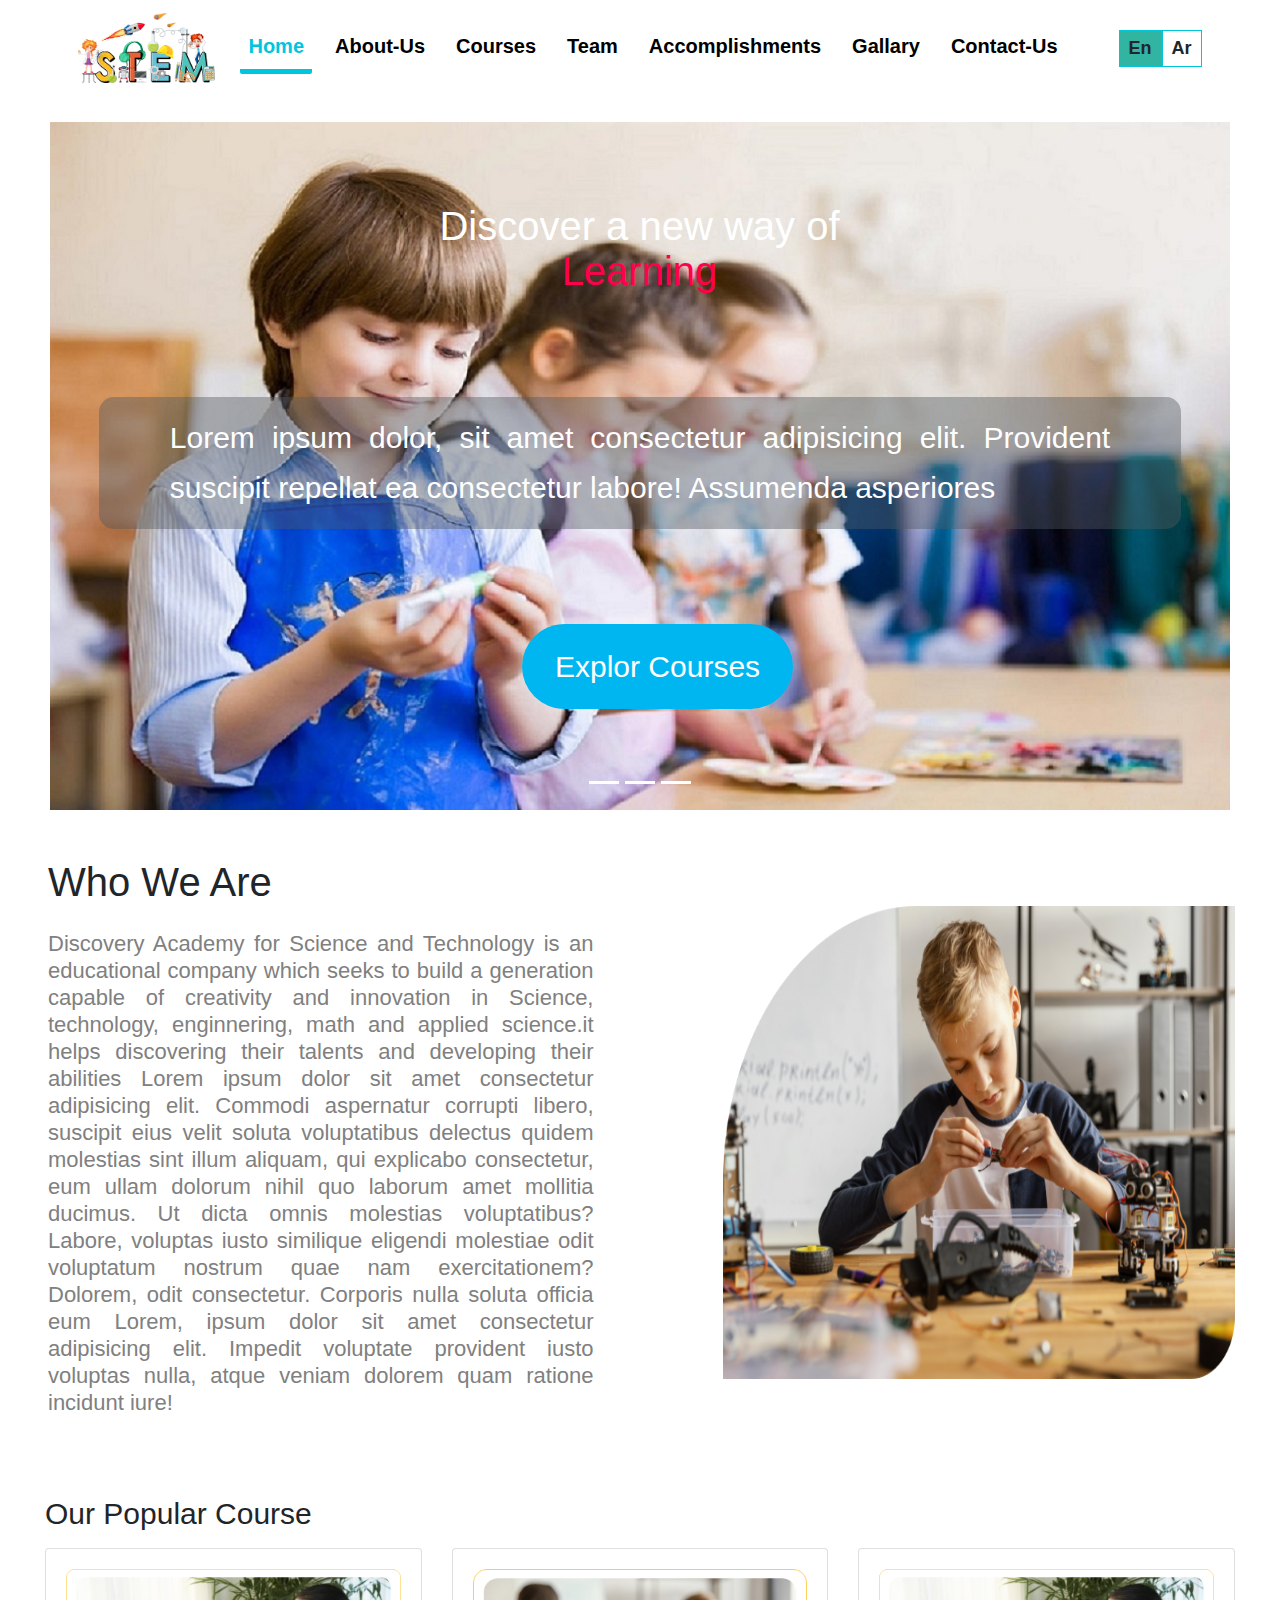
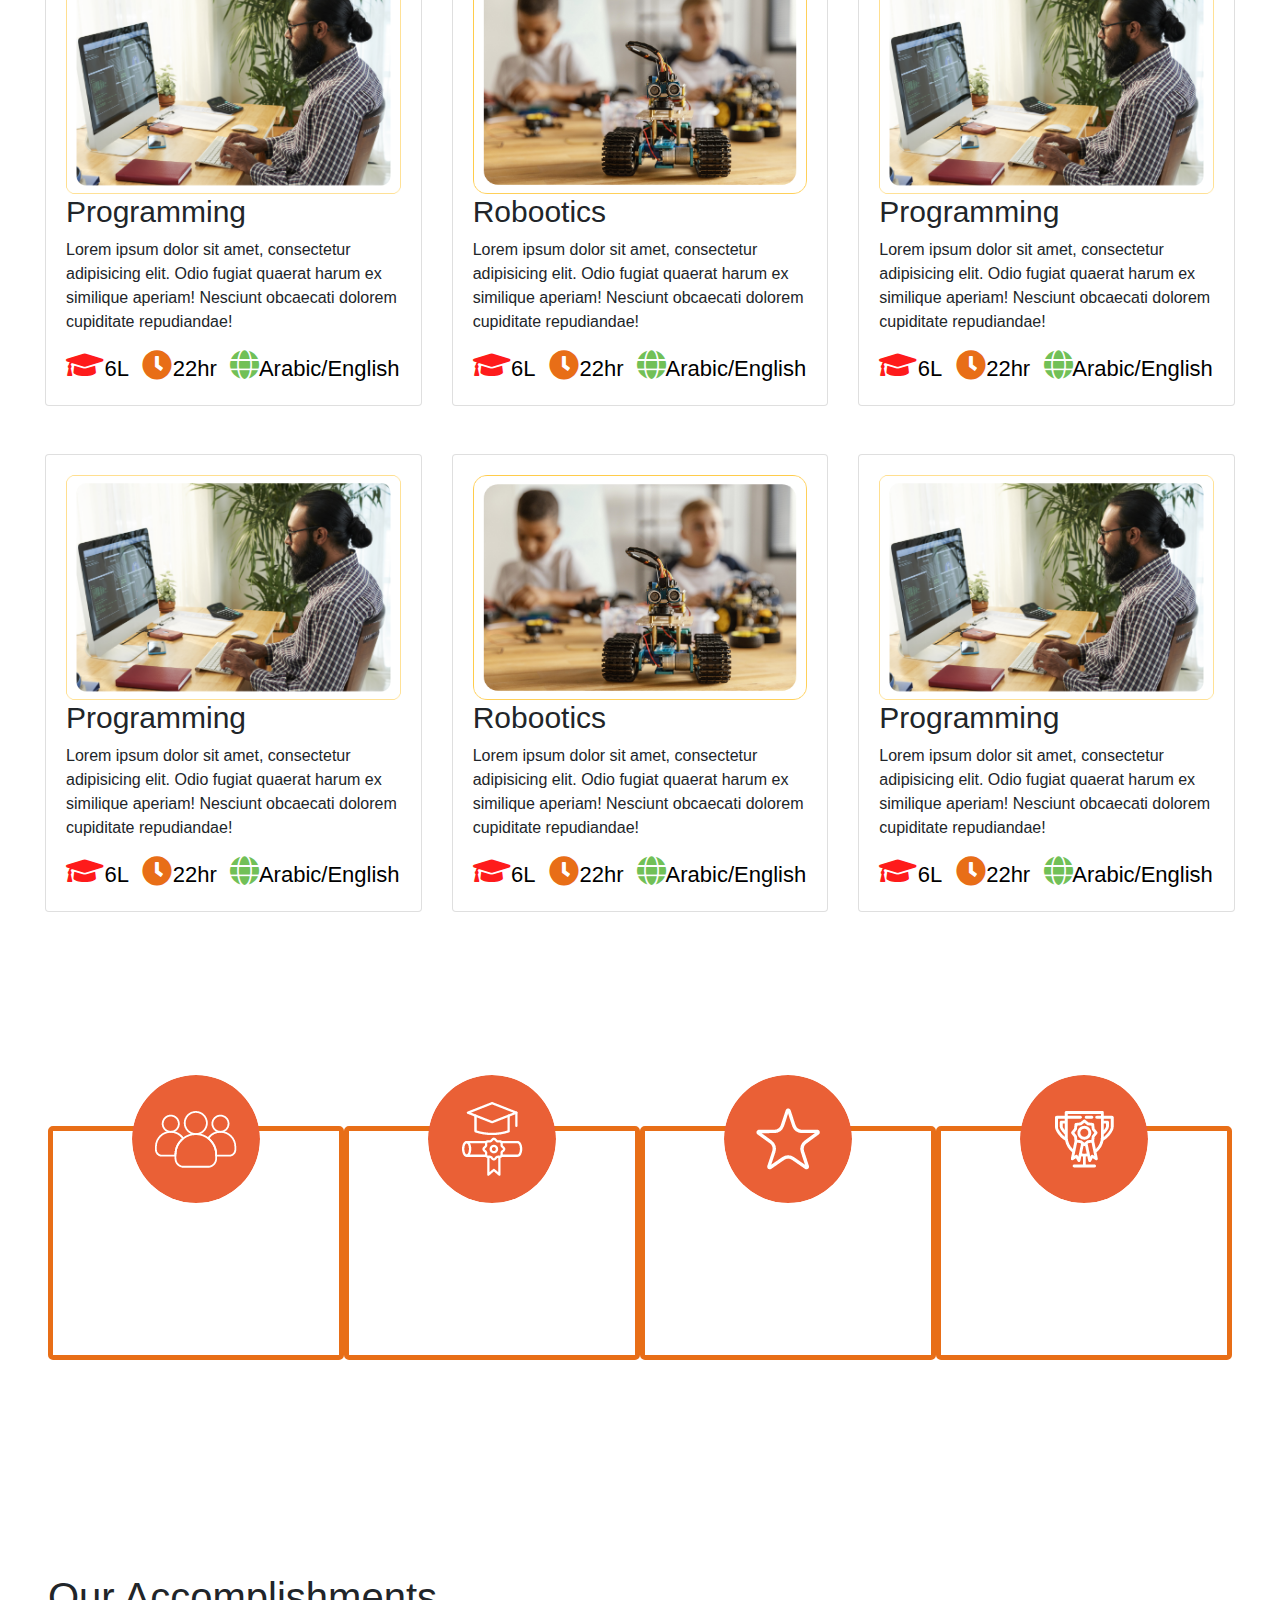
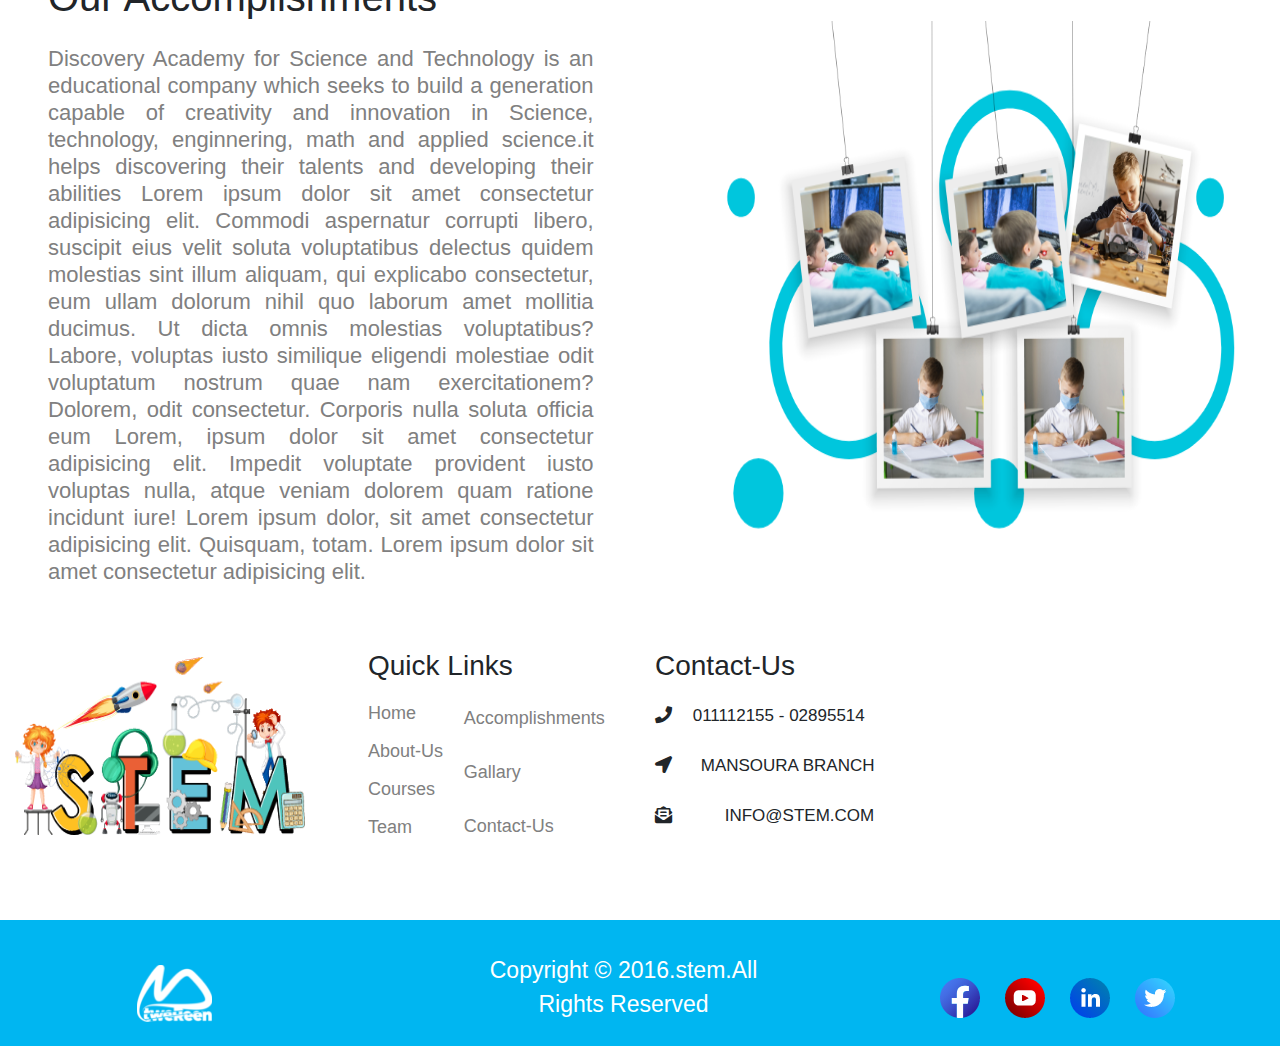
<file: index.html>
<!DOCTYPE html>
<html lang="en">

<head>
  <meta charset="UTF-8" />
  <meta http-equiv="X-UA-Compatible" content="IE=edge" />
  <meta name="viewport" content="width=device-width, initial-scale=1.0" />
  <title>STEM</title>
  <link rel="stylesheet" href="CSS/bootstrap.min.css" />
  <link rel="stylesheet" href="CSS/fontawesome.min.css" />
  <link rel="stylesheet" href="CSS/all.min.css" />
  <link rel="stylesheet" href="CSS/style.css" />
  <link rel="stylesheet" href="CSS/stylrar.css">
</head>

<body id="arb" class="eng">
  <!-- Start Nav -->
  <nav class="navbar navbar-expand-lg navbar-light bg-light fixed-top">
    <div class="container-fluid">
      <a class="navbar-brand" href="#">
        <img src="IMG/Group 80348.png" height="70" alt="" />
      </a>
      <button class="navbar-toggler" type="button" data-toggle="collapse" data-target="#navbarNav"
        aria-controls="navbarNav" aria-expanded="false" aria-label="Toggle navigation">
        <span class="navbar-toggler-icon"></span>
      </button>
      <div class="collapse navbar-collapse" id="navbarNav">
        <ul class="navbar-nav ml-auto">
          <li class="nav-item active mr-5">
            <a class="nav-link" href="index.html" id="home">Home </a>
          </li>
          <li class="nav-item mr-5">
            <a class="nav-link" href="About-Us.html" id="about">About-Us</a>
          </li>
          <li class="nav-item mr-5">
            <a class="nav-link" href="Courses.html" id="courses">Courses </a>
          </li>
          <li class="nav-item mr-5">
            <a class="nav-link" href="Team.html" id="team">Team </a>
          </li>
          <li class="nav-item mr-5">
            <a class="nav-link" href="Accomplishments.html" id="Accomplishments">Accomplishments
            </a>
          </li>
          <li class="nav-item mr-5">
            <a class="nav-link" href="Gallary.html" id="gallary">Gallary </a>
          </li>
          <li class="nav-item mr-5">
            <a class="nav-link" href="Contact-Us.html" id="contact">Contact-Us </a>
          </li>
        </ul>
      </div>
      <!-- collapse -->
      <button class="btn en" onclick="English()">En</button>
      <button class="btn ar" onclick="Arabic()">Ar</button>
    </div>
    <!-- container -->
  </nav>
  <!-- End Nav -->

  <!-- Start Discover -->
  <section class="discover mb-5" id="home">
    <div class="container-fluid">
      <!-- Start Carousel -->
      <section class="carousel">
        <div class="container-fluid pl-5 pr-5 text-center">
          <div class="row">
            <div class="slider text-center">
              <div id="main-slider" class="carousel slide" data-ride="carousel">
                <ol class="carousel-indicators">
                  <li data-target="#main-slider" data-slide-to="0" class="active"></li>
                  <li data-target="#main-slider" data-slide-to="1" class="active"></li>
                  <li data-target="#main-slider" data-slide-to="2" class="active"></li>
                </ol>
                <div class="carousel-inner">
                  <div class="carousel-item active">
                    <img src="IMG/home 3.jpg" alt="" />
                    <div class="carouesl-caption d-flex">
                      <h2 class="text-center">
                        Discover a new way of <br />
                        <span>Learning</span>
                      </h2>
                      <p>
                        Lorem ipsum dolor, sit amet consectetur adipisicing elit. Provident suscipit repellat ea
                        consectetur labore! Assumenda asperiores
                      </p>
                      <a class="button" href="Courses.html">
                        Explor Courses</a>
                    </div>
                  </div>

                  <div class="carousel-item">
                    <img src="IMG/home 2.jpg" alt="" />
                    <div class="carouesl-caption d-flex">
                      <h2 class="text-center">
                        Discover a new way of <br />
                        <span>Learning</span>
                      </h2>
                      <p>
                        Lorem ipsum dolor, sit amet consectetur adipisicing elit. Provident suscipit repellat ea
                        consectetur labore! Assumenda asperiores
                      </p>
                      <a class="button" href="Courses.html">
                        Explor Courses</a>
                    </div>
                  </div>

                  <div class="carousel-item">
                    <img src="IMG/home1.jpeg" alt="" />
                    <div class="carouesl-caption d-flex">
                      <h2 class="text-center">
                        Discover a new way of <br />
                        <span>Learning</span>
                      </h2>
                      <p>
                        Lorem ipsum dolor, sit amet consectetur adipisicing elit. Provident suscipit repellat ea
                        consectetur labore! Assumenda asperiores
                      </p>
                      <a class="button" href="Courses.html">
                        Explor Courses</a>
                    </div>
                  </div>
                </div>
              </div>
            </div>
          </div>
        </div>
      </section>

      <!-- End Carousel -->
    </div>
  </section>
  <!-- End Discover -->

  <!-- Start Who We Are -->
  <section class="who">
    <div class="container-fluid pl-5">
      <div class="row">
        <div class="col-md-6">
          <h3 class="mb-4">Who We Are </h3>
          <p class="mr-5 pr-5">
            Discovery Academy for Science and Technology is an educational
            company which seeks to
            build a generation capable of creativity and innovation in
            Science, technology, enginnering, math and applied science.it
            helps discovering their talents and developing their abilities
            Lorem ipsum dolor sit amet consectetur adipisicing elit. Commodi
            aspernatur corrupti libero, suscipit eius velit soluta
            voluptatibus delectus quidem molestias sint illum aliquam, qui
            explicabo consectetur, eum ullam dolorum nihil quo laborum amet
            mollitia ducimus. Ut dicta omnis molestias voluptatibus? Labore,
            voluptas iusto similique eligendi molestiae odit voluptatum
            nostrum quae nam exercitationem? Dolorem, odit consectetur.
            Corporis nulla soluta officia eum Lorem, ipsum dolor sit amet
            consectetur adipisicing elit. Impedit voluptate provident iusto
            voluptas nulla, atque veniam dolorem quam ratione incidunt
            iure!
          </p>
        </div>
        <div class="col-md-6 mt-5 pl-5 ">
          <img src="IMG/Group 80472.png" class="ml-5 pl-5 who-img" alt="" />
        </div>
      </div>
    </div>
  </section>
  <!-- End Who We Are -->

  <!-- Start Popular Course -->
  <section class="popular">
    <div class="container-fluid">
      <h3 class="mb-3">Our Popular Course</h3>
      <div class="row">
        <div class="col-lg-4 col-md-6 col-sm-12 mb-5">
          <div class="card">
            <div class="card-body">
              <a href="OurCourses.html">
                <img src="IMG/Group -2.png" class="w-100" alt="" />
              </a>
              <h3>Programming</h3>
              <p>
                Lorem ipsum dolor sit amet, consectetur adipisicing elit. Odio
                fugiat quaerat harum ex similique aperiam! Nesciunt obcaecati
                dolorem cupiditate repudiandae!
              </p>
              <div class="lang">
                <a href="OurCourses.html">
                  <i class="fas fa-graduation-cap fa-2x"></i> <span>6L</span>
                </a>
                <a href="OurCourses.html" class="mx-5">
                  <i class="fas fa-clock fa-2x"></i> <span>22hr</span>
                </a>
                <a href="OurCourses.html">
                  <i class="fas fa-globe fa-2x"></i>
                  <span>Arabic/English</span>
                </a>
              </div>
            </div>
          </div>
        </div>
        <div class="col-lg-4 col-md-6 col-sm-12 mb-5">
          <div class="card">
            <div class="card-body">
              <a href="OurCourses.html">
                <img src="IMG/Group -1.png" class="w-100" alt="" />
              </a>
              <h3>Robootics</h3>
              <p>
                Lorem ipsum dolor sit amet, consectetur adipisicing elit. Odio
                fugiat quaerat harum ex similique aperiam! Nesciunt obcaecati
                dolorem cupiditate repudiandae!
              </p>
              <div class="lang">
                <a href="OurCourses.html">
                  <i class="fas fa-graduation-cap fa-2x"></i> <span>6L</span>
                </a>
                <a href="OurCourses.html" class="mx-5">
                  <i class="fas fa-clock fa-2x"></i> <span>22hr</span>
                </a>
                <a href="OurCourses.html">
                  <i class="fas fa-globe fa-2x"></i>
                  <span>Arabic/English</span>
                </a>
              </div>
            </div>
          </div>
        </div>
        <div class="col-lg-4 col-md-6 col-sm-12 mb-5">
          <div class="card">
            <div class="card-body">
              <a href="OurCourses.html">
                <img src="IMG/Group -2.png" class="w-100" alt="" />
              </a>
              <h3>Programming</h3>
              <p>
                Lorem ipsum dolor sit amet, consectetur adipisicing elit. Odio
                fugiat quaerat harum ex similique aperiam! Nesciunt obcaecati
                dolorem cupiditate repudiandae!
              </p>
              <div class="lang">
                <a href="OurCourses.html">
                  <i class="fas fa-graduation-cap fa-2x"></i> <span>6L</span>
                </a>
                <a href="OurCourses.html" class="mx-5">
                  <i class="fas fa-clock fa-2x"></i> <span>22hr</span>
                </a>
                <a href="OurCourses.html">
                  <i class="fas fa-globe fa-2x"></i>
                  <span>Arabic/English</span>
                </a>
              </div>
            </div>
          </div>
        </div>
        <div class="col-lg-4 col-md-6 col-sm-12 mb-5">
          <div class="card">
            <div class="card-body">
              <a href="OurCourses.html">
                <img src="IMG/Group -2.png" class="w-100" alt="" />
              </a>
              <h3>Programming</h3>
              <p>
                Lorem ipsum dolor sit amet, consectetur adipisicing elit. Odio
                fugiat quaerat harum ex similique aperiam! Nesciunt obcaecati
                dolorem cupiditate repudiandae!
              </p>
              <div class="lang">
                <a href="OurCourses.html">
                  <i class="fas fa-graduation-cap fa-2x"></i> <span>6L</span>
                </a>
                <a href="OurCourses.html" class="mx-5">
                  <i class="fas fa-clock fa-2x"></i> <span>22hr</span>
                </a>
                <a href="OurCourses.html">
                  <i class="fas fa-globe fa-2x"></i>
                  <span>Arabic/English</span>
                </a>
              </div>
            </div>
          </div>
        </div>
        <div class="col-lg-4 col-md-6 col-sm-12 mb-5">
          <div class="card">
            <div class="card-body">
              <a href="OurCourses.html">
                <img src="IMG/Group -1.png" class="w-100" alt="" />
              </a>
              <h3>Robootics</h3>
              <p>
                Lorem ipsum dolor sit amet, consectetur adipisicing elit. Odio
                fugiat quaerat harum ex similique aperiam! Nesciunt obcaecati
                dolorem cupiditate repudiandae!
              </p>
              <div class="lang">
                <a href="OurCourses.html">
                  <i class="fas fa-graduation-cap fa-2x"></i> <span>6L</span>
                </a>
                <a href="OurCourses.html" class="mx-5">
                  <i class="fas fa-clock fa-2x"></i> <span>22hr</span>
                </a>
                <a href="OurCourses.html">
                  <i class="fas fa-globe fa-2x"></i>
                  <span>Arabic/English</span>
                </a>
              </div>
            </div>
          </div>
        </div>
        <div class="col-lg-4 col-md-6 col-sm-12 mb-5">
          <div class="card">
            <div class="card-body">
              <a href="OurCourses.html">
                <img src="IMG/Group -2.png" class="w-100" alt="" />
              </a>
              <h3>Programming</h3>
              <p>
                Lorem ipsum dolor sit amet, consectetur adipisicing elit. Odio
                fugiat quaerat harum ex similique aperiam! Nesciunt obcaecati
                dolorem cupiditate repudiandae!
              </p>
              <div class="lang">
                <a href="OurCourses.html">
                  <i class="fas fa-graduation-cap fa-2x"></i> <span>6L</span>
                </a>
                <a href="OurCourses.html" class="mx-5">
                  <i class="fas fa-clock fa-2x"></i> <span>22hr</span>
                </a>
                <a href="OurCourses.html">
                  <i class="fas fa-globe fa-2x"></i>
                  <span>Arabic/English</span>
                </a>
              </div>
            </div>
          </div>
        </div>
      </div>
    </div>
  </section>
  <!-- End Popular Course -->

  <!-- Start Facts -->
  <section class="facts text-center p-5">
    <div class="container-fluid">
      <h2>Some Facts</h2>
      <div class="row">
        <div class="col-lg-3 col-md-6 col-sm-12 author">
          <div class="count mb-5">
            <img src="IMG/Group 1688.png" class="rounded-circle mb-3" alt="" />
            <h1 class="mb-3 counter1">500 K</h1>
            <p> STUDENT</p>
          </div>
        </div>

        <div class="col-lg-3 col-md-6 col-sm-12 author">
          <div class="count mb-5">
            <img src="IMG/Group 1736.png" class="rounded-circle mb-3" alt="" />
            <h1 class="mb-3 counter2">500 </h1>
            <p> COMPITITION</p>
          </div>
        </div>

        <div class="col-lg-3 col-md-6 col-sm-12 author">
          <div class="count mb-5">
            <img src="IMG/Group 1737.png" class="rounded-circle mb-3" alt="" />
            <h1 class="mb-3 counter3">10 <span>+</span> </h1>
            <p> YEARS OF EXPERIENCE</p>
          </div>
        </div>

        <div class="col-lg-3 col-md-6 col-sm-12 author">
          <div class="count mb-5">
            <img src="IMG/Group 1695.png" class="rounded-circle mb-3" alt="" />
            <h1 class="mb-3 counter4">150 </h1>
            <p> AWARDS RECEVIED</p>
          </div>
        </div>
      </div>
    </div>
  </section>
  <!-- End Facts -->

  <!-- Start Our Accomplishment -->
  <section class="who mt-5">
    <div class="container-fluid pl-5">
      <div class="row">
        <div class="col-md-6">
          <h3 class="mb-4">Our Accomplishments</h3>
          <p class="mr-5 pr-5">
            Discovery Academy for Science and Technology is an educational
            company which seeks to build a generation capable of creativity
            and innovation in Science, technology, enginnering, math and
            applied science.it helps discovering their talents and developing
            their abilities Lorem ipsum dolor sit amet consectetur adipisicing
            elit. Commodi aspernatur corrupti libero, suscipit eius velit
            soluta voluptatibus delectus quidem molestias sint illum aliquam,
            qui explicabo consectetur, eum ullam dolorum nihil quo laborum
            amet mollitia ducimus. Ut dicta omnis molestias voluptatibus?
            Labore, voluptas iusto similique eligendi molestiae odit
            voluptatum nostrum quae nam exercitationem? Dolorem, odit
            consectetur. Corporis nulla soluta officia eum Lorem, ipsum dolor
            sit amet consectetur adipisicing elit. Impedit voluptate provident
            iusto voluptas nulla, atque veniam dolorem quam ratione incidunt
            iure! Lorem ipsum dolor, sit amet consectetur adipisicing elit.
            Quisquam, totam. Lorem ipsum dolor sit amet consectetur
            adipisicing elit.
          </p>
        </div>
        <div class="col-md-6 mt-5 pl-5">
          <img src="IMG/Group 80370.png" class="ml-5 pl-5 who-img" alt="" />
        </div>
      </div>
    </div>
  </section>
  <!-- End Our Accomplishment -->

  <!-- Start location -->
  <section class="location  mb-5 mt-5">
    <div class="container-fluid">
      <div class="row">
        <div class="col-lg-3 col-md-6 col-sm-12">
          <img src="IMG/Group 80348.png" class="w-100 mt-2" alt="" />
        </div>
        <div class="col-lg-3 col-md-6 col-sm-12 pl-5">
          <h3 class="head"> Quick Links </h3>
          <div class="row locList">
            <div class="col-md-4 ">
              <ul>
                <li><a href="index.html"> Home </a></li>
                <li><a href="About-Us.html"> About-Us </a></li>
                <li><a href="Courses.html"> Courses </a></li>
                <li><a href="Team.html"> Team </a></li>
              </ul>
            </div>
            <div class="col-md-4 link">
              <ul>
                <li><a href="Accomplishments.html"> Accomplishments </a></li>
                <li><a href="Gallary.html"> Gallary </a></li>
                <li><a href="Contact-Us.html"> Contact-Us </a></li>
              </ul>
            </div>
          </div>
        </div>
        <div class="col-lg-3 col-md-6 col-sm-12 info">
          <h3>Contact-Us</h3>
          <ul>
            <li><i class="fas fa-phone mr-3"></i> 011112155 - 02895514</li>
            <li>
              <i class="fas fa-location-arrow mr-4"></i> MANSOURA BRANCH
            </li>
            <li>
              <i class="fas fa-envelope-open-text mr-5"></i> INFO@STEM.COM
            </li>
          </ul>
        </div>
        <div class="col-lg-3 col-md-6 col-sm-12">
          <iframe
            src="https://www.google.com/maps/embed?pb=!1m14!1m12!1m3!1d13654.474215945298!2d31.867635299999996!3d31.175858399999996!2m3!1f0!2f0!3f0!3m2!1i1024!2i768!4f13.1!5e0!3m2!1sar!2seg!4v1652099065467!5m2!1sar!2seg"
            width="600" height="450" style="border: 0" allowfullscreen="" loading="lazy"
            referrerpolicy="no-referrer-when-downgrade" class="w-100 h-100">
          </iframe>
        </div>
      </div>
    </div>
  </section>
  <!-- End location -->

  <!-- Start Footer -->
  <footer class="p-2">
    <div class="container-fluid pr-5 pl-5">
      <div class="row">
        <div class="col-md-4 logo">
          <img src="IMG/wight_biglogocc.png" alt="" />
        </div>
        <div class="col-md-4 pr-5 text-center">
          <p>Copyright &copy; 2016.stem.All Rights Reserved</p>
        </div>
        <div class="col-md-4">
          <ul class="d-flex">
            <li>
              <a href="#"> <img src="IMG/Group 1360.png" alt="" /> </a>
            </li>
            <li>
              <a href="#"> <img src="IMG/Group 1359.png" alt="" /> </a>
            </li>
            <li>
              <a href="#"> <img src="IMG/Group 1361.png" alt="" /> </a>
            </li>
            <li>
              <a href="#"> <img src="IMG/Group 1358.png" alt="" /> </a>
            </li>
          </ul>
        </div>
      </div>
    </div>
  </footer>
  <!-- End Footer -->

  <script src="JS/jquery-3.4.1.min.js"></script>
  <script src="JS/popper.min.js"></script>
  <script src="JS/bootstrap.min.js"></script>
  <script src="JS/main.js"></script>
  <script src="JS/wow.min.js"></script>
  <script>
    new WOW().init();
  </script>
</body>

</html>
</file>
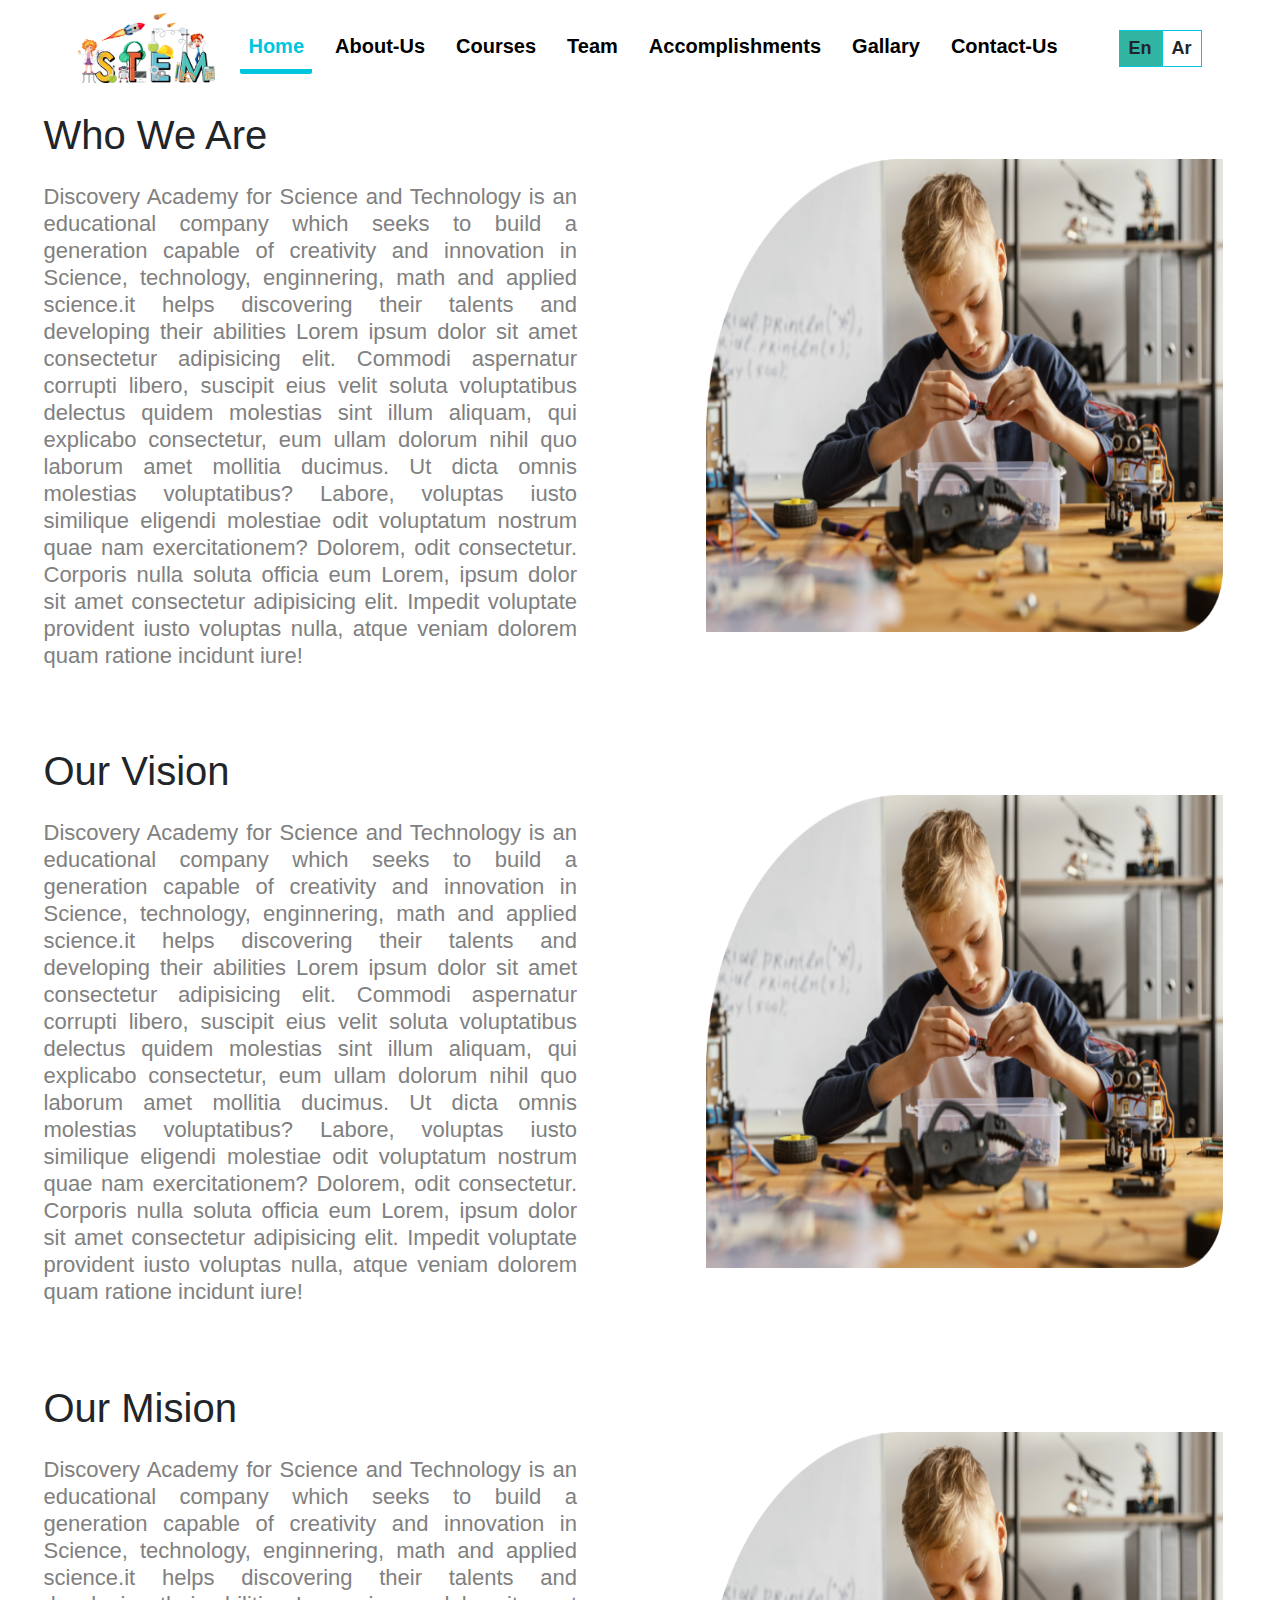
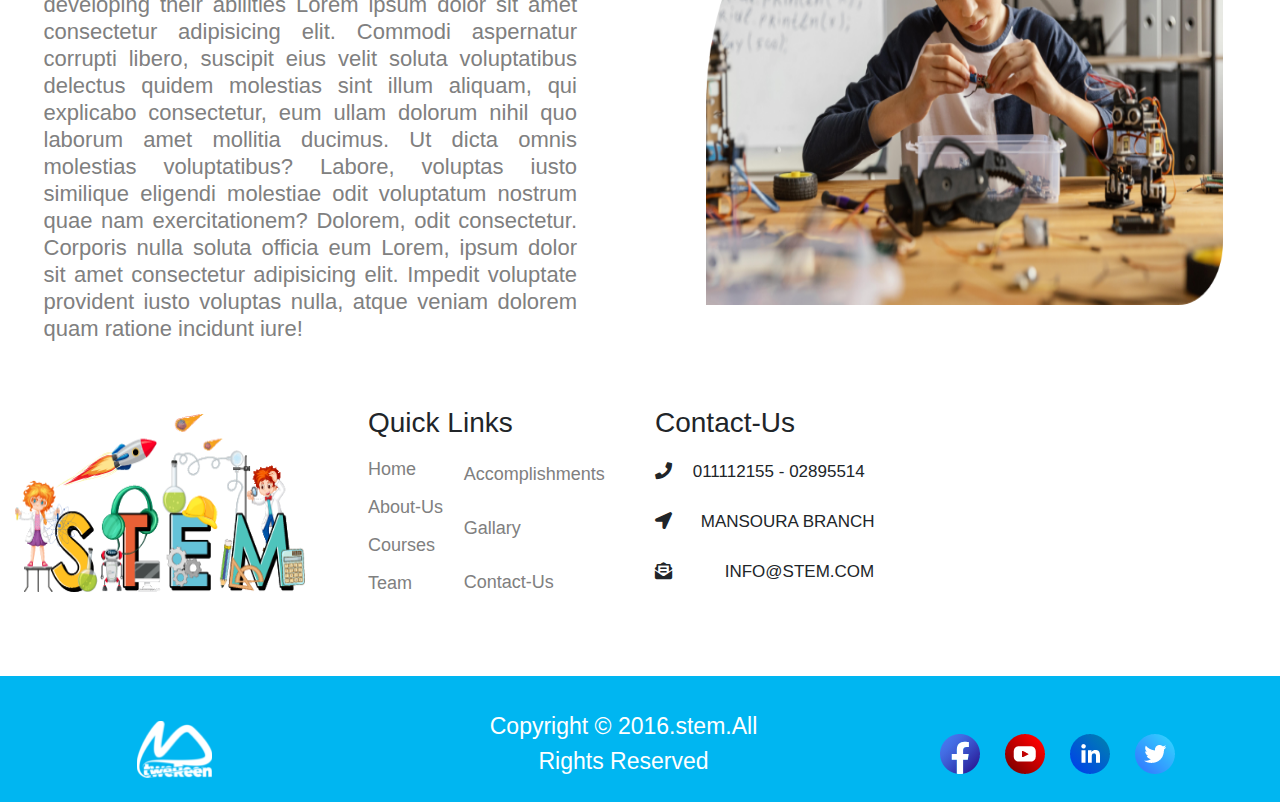
<file: About-Us.html>
<!DOCTYPE html>
<html lang="en">

<head>
  <meta charset="UTF-8" />
  <meta http-equiv="X-UA-Compatible" content="IE=edge" />
  <meta name="viewport" content="width=device-width, initial-scale=1.0" />
  <title>STEM</title>
  <link rel="stylesheet" href="CSS/bootstrap.min.css" />
  <link rel="stylesheet" href="CSS/fontawesome.min.css" />
  <link rel="stylesheet" href="CSS/all.min.css" />
  <link rel="stylesheet" href="CSS/style.css" />
  <link rel="stylesheet" href="CSS/stylrar.css">
</head>

<body id="arb" class="eng">
  <!-- Start Nav -->
  <nav class="navbar navbar-expand-lg navbar-light bg-light fixed-top">
    <div class="container-fluid">
      <a class="navbar-brand" href="#">
        <img src="IMG/Group 80348.png" height="70" alt="" />
      </a>
      <button class="navbar-toggler" type="button" data-toggle="collapse" data-target="#navbarNav"
        aria-controls="navbarNav" aria-expanded="false" aria-label="Toggle navigation">
        <span class="navbar-toggler-icon"></span>
      </button>
      <div class="collapse navbar-collapse" id="navbarNav">
        <ul class="navbar-nav ml-auto">
          <li class="nav-item active mr-5">
            <a class="nav-link" href="index.html" id="home">Home </a>
          </li>
          <li class="nav-item mr-5">
            <a class="nav-link" href="About-Us.html" id="about">About-Us</a>
          </li>
          <li class="nav-item mr-5">
            <a class="nav-link" href="Courses.html" id="courses">Courses </a>
          </li>
          <li class="nav-item mr-5">
            <a class="nav-link" href="Team.html" id="team">Team </a>
          </li>
          <li class="nav-item mr-5">
            <a class="nav-link" href="Accomplishments.html" id="Accomplishments">Accomplishments
            </a>
          </li>
          <li class="nav-item mr-5">
            <a class="nav-link" href="Gallary.html" id="gallary">Gallary </a>
          </li>
          <li class="nav-item mr-5">
            <a class="nav-link" href="Contact-Us.html" id="contact">Contact-Us </a>
          </li>
        </ul>
      </div>
      <!-- collapse -->
      <button class="btn en" onclick="English()">En</button>
      <button class="btn ar" onclick="Arabic()">Ar</button>
    </div>
    <!-- container -->
  </nav>
  <!-- End Nav -->

  <!-- Start Who We Are -->
  <section class="who mt-5 mb-5">
    <div class="container-fluid">
      <div class="row about">
        <div class="col-md-6">
          <h3 class="mb-4 pl-3 head">Who We Are </h3>
          <p class="mr-5 pr-5 pl-3">
            Discovery Academy for Science and Technology is an educational
            company which seeks to
            build a generation capable of creativity and innovation in
            Science, technology, enginnering, math and applied science.it
            helps discovering their talents and developing their abilities
            Lorem ipsum dolor sit amet consectetur adipisicing elit. Commodi
            aspernatur corrupti libero, suscipit eius velit soluta
            voluptatibus delectus quidem molestias sint illum aliquam, qui
            explicabo consectetur, eum ullam dolorum nihil quo laborum amet
            mollitia ducimus. Ut dicta omnis molestias voluptatibus? Labore,
            voluptas iusto similique eligendi molestiae odit voluptatum
            nostrum quae nam exercitationem? Dolorem, odit consectetur.
            Corporis nulla soluta officia eum Lorem, ipsum dolor sit amet
            consectetur adipisicing elit. Impedit voluptate provident iusto
            voluptas nulla, atque veniam dolorem quam ratione incidunt
            iure!
          </p>
        </div>
        <div class="col-md-6 mt-5 pl-5">
          <img src="IMG/Group 80472.png" class="ml-5 pl-5 about-img" alt="" />
        </div>
      </div>
      <!-- 1 -->

      <div class="row about">
        <div class="col-md-6">
          <h3 class="mb-4 pl-3">Our Vision</h3>
          <p class="mr-5 pr-5 pl-3">
            Discovery Academy for Science and Technology is an educational
            company which seeks to
            build a generation capable of creativity and innovation in
            Science, technology, enginnering, math and applied science.it
            helps discovering their talents and developing their abilities
            Lorem ipsum dolor sit amet consectetur adipisicing elit. Commodi
            aspernatur corrupti libero, suscipit eius velit soluta
            voluptatibus delectus quidem molestias sint illum aliquam, qui
            explicabo consectetur, eum ullam dolorum nihil quo laborum amet
            mollitia ducimus. Ut dicta omnis molestias voluptatibus? Labore,
            voluptas iusto similique eligendi molestiae odit voluptatum
            nostrum quae nam exercitationem? Dolorem, odit consectetur.
            Corporis nulla soluta officia eum Lorem, ipsum dolor sit amet
            consectetur adipisicing elit. Impedit voluptate provident iusto
            voluptas nulla, atque veniam dolorem quam ratione incidunt
            iure!
          </p>
        </div>
        <div class="col-md-6 mt-5 pl-5">
          <img src="IMG/Group 80472.png" class="ml-5 pl-5 about-img" alt="" />
        </div>
      </div>
      <!-- 2 -->

      <div class="row about">
        <div class="col-md-6">
          <h3 class="mb-4 pl-3">Our Mision </h3>
          <p class="mr-5 pr-5 pl-3">
            Discovery Academy for Science and Technology is an educational
            company which seeks to
            build a generation capable of creativity and innovation in
            Science, technology, enginnering, math and applied science.it
            helps discovering their talents and developing their abilities
            Lorem ipsum dolor sit amet consectetur adipisicing elit. Commodi
            aspernatur corrupti libero, suscipit eius velit soluta
            voluptatibus delectus quidem molestias sint illum aliquam, qui
            explicabo consectetur, eum ullam dolorum nihil quo laborum amet
            mollitia ducimus. Ut dicta omnis molestias voluptatibus? Labore,
            voluptas iusto similique eligendi molestiae odit voluptatum
            nostrum quae nam exercitationem? Dolorem, odit consectetur.
            Corporis nulla soluta officia eum Lorem, ipsum dolor sit amet
            consectetur adipisicing elit. Impedit voluptate provident iusto
            voluptas nulla, atque veniam dolorem quam ratione incidunt
            iure!
          </p>
        </div>
        <div class="col-md-6 mt-5 pl-5">
          <img src="IMG/Group 80472.png" class="ml-5 pl-5 about-img" alt="" />
        </div>
      </div>
    </div>
  </section>
  <!-- End Who We Are -->

  <!-- Start location -->
  <section class="location  mb-5 mt-5">
    <div class="container-fluid">
      <div class="row">
        <div class="col-lg-3 col-md-6 col-sm-12">
          <img src="IMG/Group 80348.png" class="w-100 mt-2" alt="" />
        </div>
        <div class="col-lg-3 col-md-6 col-sm-12 pl-5">
          <h3 class="head"> Quick Links </h3>
          <div class="row locList">
            <div class="col-md-4">
              <ul>
                <li><a href="index.html"> Home </a></li>
                <li><a href="About-Us.html"> About-Us </a></li>
                <li><a href="Courses.html"> Courses </a></li>
                <li><a href="Team.html"> Team </a></li>
              </ul>
            </div>
            <div class="col-md-4 link">
              <ul>
                <li><a href="Accomplishments.html"> Accomplishments </a></li>
                <li><a href="Gallary.html"> Gallary </a></li>
                <li><a href="Contact-Us.html"> Contact-Us </a></li>
              </ul>
            </div>
          </div>
        </div>
        <div class="col-lg-3 col-md-6 col-sm-12 info">
          <h3>Contact-Us</h3>
          <ul>
            <li><i class="fas fa-phone mr-3"></i> 011112155 - 02895514</li>
            <li>
              <i class="fas fa-location-arrow mr-4"></i> MANSOURA BRANCH
            </li>
            <li>
              <i class="fas fa-envelope-open-text mr-5"></i> INFO@STEM.COM
            </li>
          </ul>
        </div>
        <div class="col-lg-3 col-md-6 col-sm-12">
          <iframe
            src="https://www.google.com/maps/embed?pb=!1m14!1m12!1m3!1d13654.474215945298!2d31.867635299999996!3d31.175858399999996!2m3!1f0!2f0!3f0!3m2!1i1024!2i768!4f13.1!5e0!3m2!1sar!2seg!4v1652099065467!5m2!1sar!2seg"
            width="600" height="450" style="border: 0" allowfullscreen="" loading="lazy"
            referrerpolicy="no-referrer-when-downgrade" class="w-100 h-100">
          </iframe>
        </div>
      </div>
    </div>
  </section>
  <!-- End location -->

  <!-- Start Footer -->
  <footer class="p-2">
    <div class="container-fluid pr-5 pl-5">
      <div class="row">
        <div class="col-md-4 logo">
          <img src="IMG/wight_biglogocc.png" alt="" />
        </div>
        <div class="col-md-4 pr-5 text-center">
          <p>Copyright &copy; 2016.stem.All Rights Reserved</p>
        </div>
        <div class="col-md-4">
          <ul class="d-flex">
            <li>
              <a href="#"> <img src="IMG/Group 1360.png" alt="" /> </a>
            </li>
            <li>
              <a href="#"> <img src="IMG/Group 1359.png" alt="" /> </a>
            </li>
            <li>
              <a href="#"> <img src="IMG/Group 1361.png" alt="" /> </a>
            </li>
            <li>
              <a href="#"> <img src="IMG/Group 1358.png" alt="" /> </a>
            </li>
          </ul>
        </div>
      </div>
    </div>
  </footer>
  <!-- End Footer -->

  <script src="JS/jquery-3.4.1.min.js"></script>
  <script src="JS/popper.min.js"></script>
  <script src="JS/bootstrap.min.js"></script>
  <script src="JS/main.js"></script>
</body>

</html>
</file>
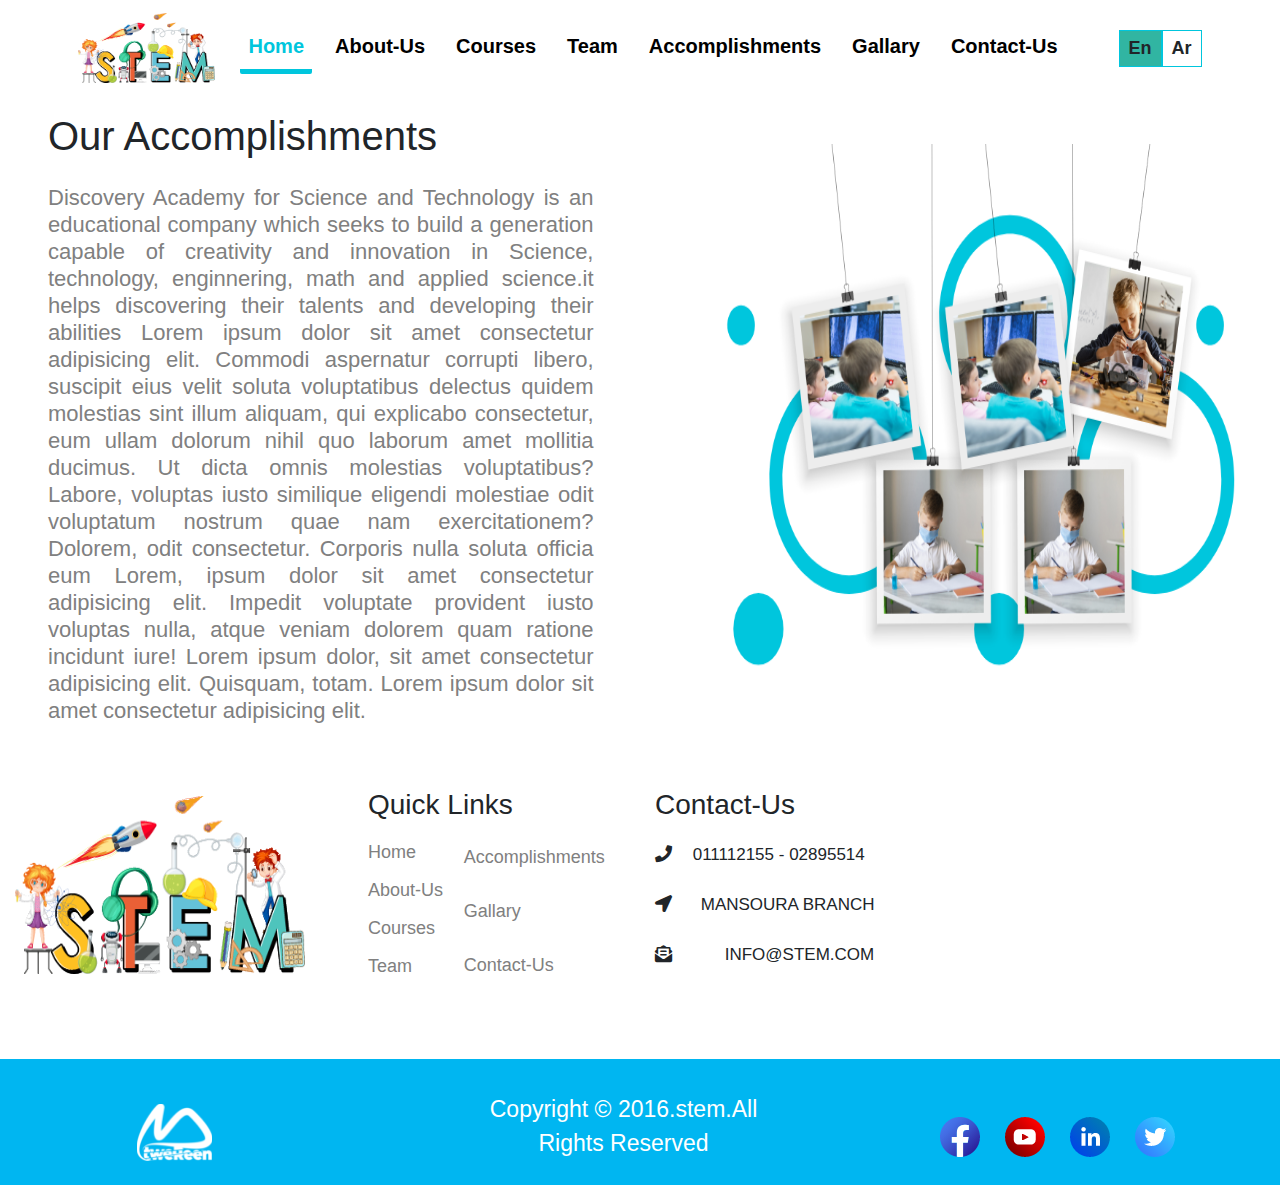
<file: Accomplishments.html>
<!DOCTYPE html>
<html lang="en">

<head>
  <meta charset="UTF-8" />
  <meta http-equiv="X-UA-Compatible" content="IE=edge" />
  <meta name="viewport" content="width=device-width, initial-scale=1.0" />
  <title>STEM</title>
  <link rel="stylesheet" href="CSS/bootstrap.min.css" />
  <link rel="stylesheet" href="CSS/fontawesome.min.css" />
  <link rel="stylesheet" href="CSS/all.min.css" />
  <link rel="stylesheet" href="CSS/style.css" />
  <link rel="stylesheet" href="CSS/stylrar.css">
</head>

<body id="arb" class="eng">
  <!-- Start Nav -->
  <nav class="navbar navbar-expand-lg navbar-light bg-light fixed-top">
    <div class="container-fluid">
      <a class="navbar-brand" href="#">
        <img src="IMG/Group 80348.png" height="70" alt="" />
      </a>
      <button class="navbar-toggler" type="button" data-toggle="collapse" data-target="#navbarNav"
        aria-controls="navbarNav" aria-expanded="false" aria-label="Toggle navigation">
        <span class="navbar-toggler-icon"></span>
      </button>
      <div class="collapse navbar-collapse" id="navbarNav">
        <ul class="navbar-nav ml-auto">
          <li class="nav-item active mr-5">
            <a class="nav-link" href="index.html" id="home">Home </a>
          </li>
          <li class="nav-item mr-5">
            <a class="nav-link" href="About-Us.html" id="about">About-Us</a>
          </li>
          <li class="nav-item mr-5">
            <a class="nav-link" href="Courses.html" id="courses">Courses </a>
          </li>
          <li class="nav-item mr-5">
            <a class="nav-link" href="Team.html" id="team">Team </a>
          </li>
          <li class="nav-item mr-5">
            <a class="nav-link" href="Accomplishments.html" id="Accomplishments">Accomplishments
            </a>
          </li>
          <li class="nav-item mr-5">
            <a class="nav-link" href="Gallary.html" id="gallary">Gallary </a>
          </li>
          <li class="nav-item mr-5">
            <a class="nav-link" href="Contact-Us.html" id="contact">Contact-Us </a>
          </li>
        </ul>
      </div>
      <!-- collapse -->
      <button class="btn en" onclick="English()">En</button>
      <button class="btn ar" onclick="Arabic()">Ar</button>
    </div>
    <!-- container -->
  </nav>
  <!-- End Nav -->

  <!-- Start Accomplishments -->
  <section class="who mt-5 pt-5">
    <div class="container-fluid pl-5">
      <div class="row">
        <div class="col-md-6">
          <h3 class="mb-4 mt-3">Our Accomplishments</h3>
          <p class="mr-5 pr-5">
            Discovery Academy for Science and Technology is an educational
            company which seeks to build a generation capable of creativity
            and innovation in Science, technology, enginnering, math and
            applied science.it helps discovering their talents and developing
            their abilities Lorem ipsum dolor sit amet consectetur adipisicing
            elit. Commodi aspernatur corrupti libero, suscipit eius velit
            soluta voluptatibus delectus quidem molestias sint illum aliquam,
            qui explicabo consectetur, eum ullam dolorum nihil quo laborum
            amet mollitia ducimus. Ut dicta omnis molestias voluptatibus?
            Labore, voluptas iusto similique eligendi molestiae odit
            voluptatum nostrum quae nam exercitationem? Dolorem, odit
            consectetur. Corporis nulla soluta officia eum Lorem, ipsum dolor
            sit amet consectetur adipisicing elit. Impedit voluptate provident
            iusto voluptas nulla, atque veniam dolorem quam ratione incidunt
            iure! Lorem ipsum dolor, sit amet consectetur adipisicing elit.
            Quisquam, totam. Lorem ipsum dolor sit amet consectetur
            adipisicing elit.
          </p>
        </div>
        <div class="col-md-6 mt-5 pl-5">
          <img src="IMG/Group 80370.png" class="ml-5 pl-5" alt="" />
        </div>
      </div>
    </div>
  </section>
  <!-- End Accomplishments -->

  <!-- Start location -->
  <section class="location  mb-5 mt-5">
    <div class="container-fluid">
      <div class="row">
        <div class="col-lg-3 col-md-6 col-sm-12">
          <img src="IMG/Group 80348.png" class="w-100 mt-2" alt="" />
        </div>
        <div class="col-lg-3 col-md-6 col-sm-12 pl-5">
          <h3 class="head"> Quick Links </h3>
          <div class="row locList">
            <div class="col-md-4">
              <ul>
                <li><a href="index.html"> Home </a></li>
                <li><a href="About-Us.html"> About-Us </a></li>
                <li><a href="Courses.html"> Courses </a></li>
                <li><a href="Team.html"> Team </a></li>
              </ul>
            </div>
            <div class="col-md-4 link">
              <ul>
                <li><a href="Accomplishments.html"> Accomplishments </a></li>
                <li><a href="Gallary.html"> Gallary </a></li>
                <li><a href="Contact-Us.html"> Contact-Us </a></li>
              </ul>
            </div>
          </div>
        </div>
        <div class="col-lg-3 col-md-6 col-sm-12 info">
          <h3>Contact-Us</h3>
          <ul>
            <li><i class="fas fa-phone mr-3"></i> 011112155 - 02895514</li>
            <li>
              <i class="fas fa-location-arrow mr-4"></i> MANSOURA BRANCH
            </li>
            <li>
              <i class="fas fa-envelope-open-text mr-5"></i> INFO@STEM.COM
            </li>
          </ul>
        </div>
        <div class="col-lg-3 col-md-6 col-sm-12">
          <iframe
            src="https://www.google.com/maps/embed?pb=!1m14!1m12!1m3!1d13654.474215945298!2d31.867635299999996!3d31.175858399999996!2m3!1f0!2f0!3f0!3m2!1i1024!2i768!4f13.1!5e0!3m2!1sar!2seg!4v1652099065467!5m2!1sar!2seg"
            width="600" height="450" style="border: 0" allowfullscreen="" loading="lazy"
            referrerpolicy="no-referrer-when-downgrade" class="w-100 h-100">
          </iframe>
        </div>
      </div>
    </div>
  </section>
  <!-- End location -->

  <!-- Start Footer -->
  <footer class="p-2">
    <div class="container-fluid pr-5 pl-5">
      <div class="row">
        <div class="col-md-4 logo">
          <img src="IMG/wight_biglogocc.png" alt="" />
        </div>
        <div class="col-md-4 pr-5 text-center">
          <p>Copyright &copy; 2016.stem.All Rights Reserved</p>
        </div>
        <div class="col-md-4">
          <ul class="d-flex">
            <li>
              <a href="#"> <img src="IMG/Group 1360.png" alt="" /> </a>
            </li>
            <li>
              <a href="#"> <img src="IMG/Group 1359.png" alt="" /> </a>
            </li>
            <li>
              <a href="#"> <img src="IMG/Group 1361.png" alt="" /> </a>
            </li>
            <li>
              <a href="#"> <img src="IMG/Group 1358.png" alt="" /> </a>
            </li>
          </ul>
        </div>
      </div>
    </div>
  </footer>
  <!-- End Footer -->

  <script src="JS/jquery-3.4.1.min.js"></script>
  <script src="JS/popper.min.js"></script>
  <script src="JS/bootstrap.min.js"></script>
  <script src="JS/main.js"></script>
</body>

</html>
</file>
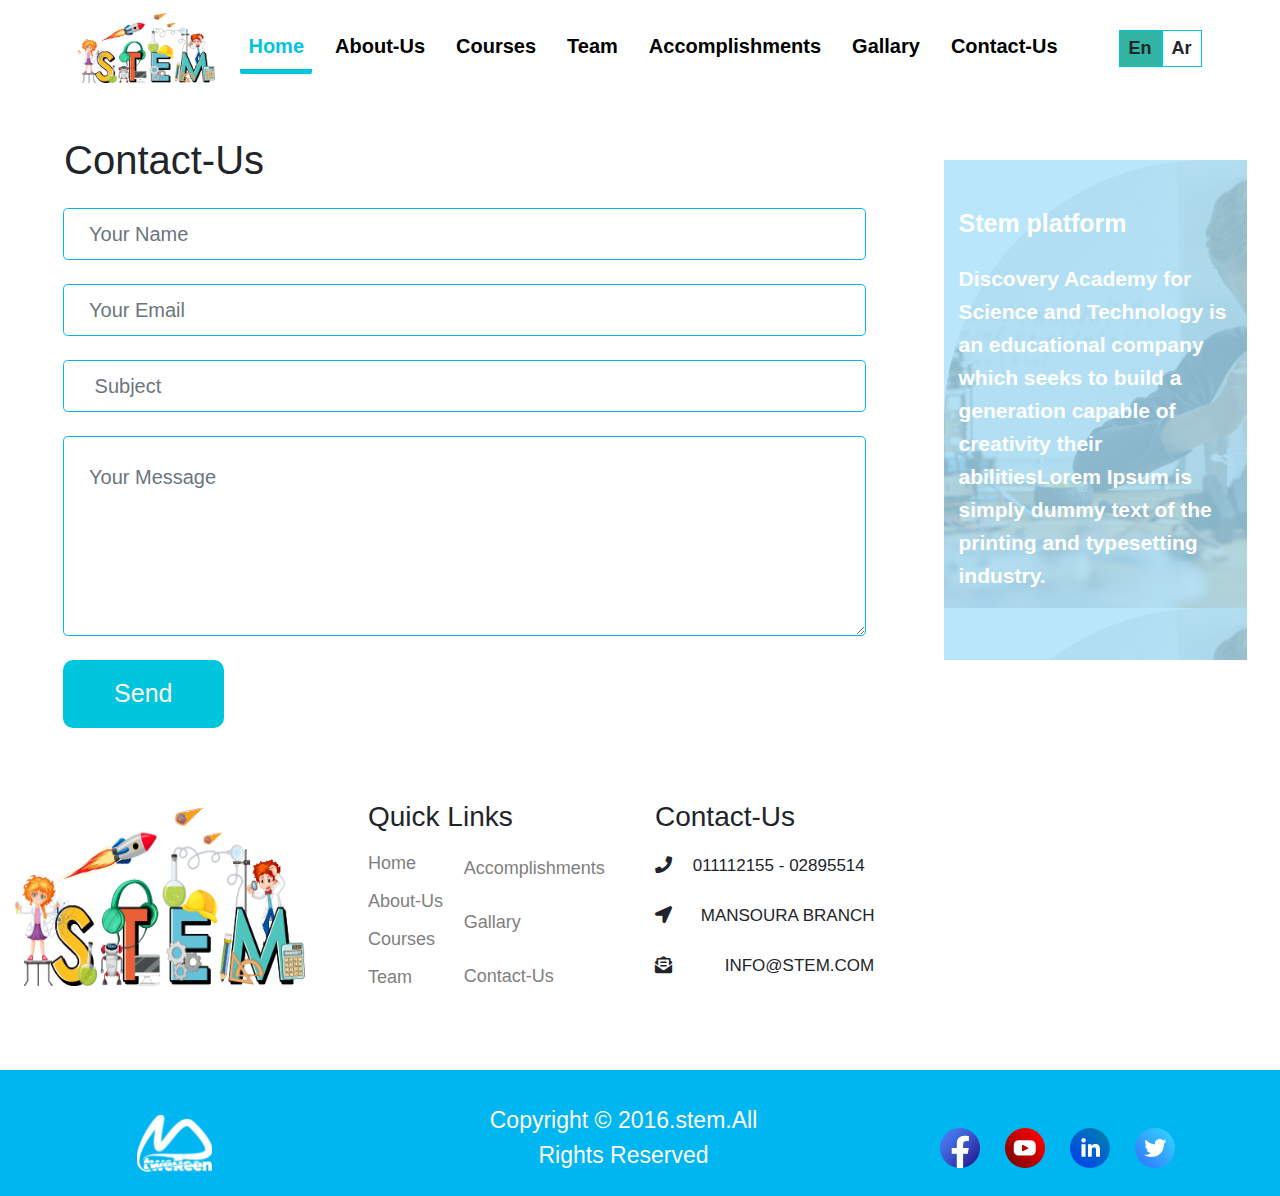
<file: Contact-Us.html>
<!DOCTYPE html>
<html lang="en">

<head>
  <meta charset="UTF-8" />
  <meta http-equiv="X-UA-Compatible" content="IE=edge" />
  <meta name="viewport" content="width=device-width, initial-scale=1.0" />
  <title>STEM</title>
  <link rel="stylesheet" href="CSS/bootstrap.min.css" />
  <link rel="stylesheet" href="CSS/fontawesome.min.css" />
  <link rel="stylesheet" href="CSS/all.min.css" />
  <link rel="stylesheet" href="CSS/style.css" />
  <link rel="stylesheet" href="CSS/stylrar.css">
</head>

<body id="arb" class="eng">
  <!-- Start Nav -->
  <nav class="navbar navbar-expand-lg navbar-light bg-light fixed-top">
    <div class="container-fluid">
      <a class="navbar-brand" href="#">
        <img src="IMG/Group 80348.png" height="70" alt="" />
      </a>
      <button class="navbar-toggler" type="button" data-toggle="collapse" data-target="#navbarNav"
        aria-controls="navbarNav" aria-expanded="false" aria-label="Toggle navigation">
        <span class="navbar-toggler-icon"></span>
      </button>
      <div class="collapse navbar-collapse" id="navbarNav">
        <ul class="navbar-nav ml-auto">
          <li class="nav-item active mr-5">
            <a class="nav-link" href="index.html" id="home">Home </a>
          </li>
          <li class="nav-item mr-5">
            <a class="nav-link" href="About-Us.html" id="about">About-Us</a>
          </li>
          <li class="nav-item mr-5">
            <a class="nav-link" href="Courses.html" id="courses">Courses </a>
          </li>
          <li class="nav-item mr-5">
            <a class="nav-link" href="Team.html" id="team">Team </a>
          </li>
          <li class="nav-item mr-5">
            <a class="nav-link" href="Accomplishments.html" id="Accomplishments">Accomplishments
            </a>
          </li>
          <li class="nav-item mr-5">
            <a class="nav-link" href="Gallary.html" id="gallary">Gallary </a>
          </li>
          <li class="nav-item mr-5">
            <a class="nav-link" href="Contact-Us.html" id="contact">Contact-Us </a>
          </li>
        </ul>
      </div>
      <!-- collapse -->
      <button class="btn en" onclick="English()">En</button>
      <button class="btn ar" onclick="Arabic()">Ar</button>
    </div>
    <!-- container -->
  </nav>
  <!-- End Nav -->

  <!-- Start Contact-Us -->
  <section class="contact-us mt-5 pt-5">
    <div class="container-fluid pl-5 pr-5">
      <div class="row">
        <div class="col-md-9">
          <h3 class="mt-4 mb-4 pl-3"> Contact-Us</h3>
          <form class="mr-5">
            <div class="col-auto mb-4">
              <label class="sr-only" for="inlineFormInputGroup">Username</label>
              <div class="input-group mb-2">
                <input type="text" class="form-control form-control-lg" id="inlineFormInputGroup"
                  placeholder="Your Name" required />
              </div>
            </div>
            <!-- 1 username -->

            <div class="col-auto mb-4">
              <label class="sr-only" for="inlineFormInputGroup">Email</label>
              <div class="input-group mb-2">
                <input type="email" class="form-control form-control-lg" id="inlineFormInputGroup"
                  placeholder="Your Email" required />
              </div>
            </div>
            <!-- 2 Email -->

            <div class="col-auto mb-4">
              <label class="sr-only" for="inlineFormInputGroup">Subject</label>
              <div class="input-group mb-2">
                <input type="text" class="form-control form-control-lg" id="inlineFormInputGroup" placeholder=" Subject"
                  required />
              </div>
            </div>
            <!-- 3 Subject -->

            <div class="col-auto mb-4">
              <label class="sr-only" for="inlineFormInputGroup">Message</label>
              <div class="input-group mb-2">
                <textarea class="form-control form-control-lg" id="inlineFormInputGroup"
                  placeholder="Your Message"></textarea>
              </div>
            </div>
            <!-- 4 message -->

            <div class="col-auto mb-4">
              <input type="submit" class="btn btn-lg btn-primary btn-block" id="inlineFormInputGroup" value="Send" />
            </div>
            <!--  col-auto -->
          </form>
        </div>
        <div class="col-md-3 mt-5 pt-5 platform">
          <h3 class="mb-4">Stem platform</h3>
          <p>
            Discovery Academy for Science and Technology is an educational
            company which seeks to build a generation capable of creativity
            their abilitiesLorem Ipsum is simply dummy text of the printing
            and typesetting industry.
          </p>
        </div>
      </div>
    </div>
  </section>
  <!-- End Contact-Us -->

  <!-- Start location -->
  <section class="location  mb-5 mt-5">
    <div class="container-fluid">
      <div class="row">
        <div class="col-lg-3 col-md-6 col-sm-12">
          <img src="IMG/Group 80348.png" class="w-100 mt-2" alt="" />
        </div>
        <div class="col-lg-3 col-md-6 col-sm-12 pl-5">
          <h3 class="head"> Quick Links </h3>
          <div class="row locList">
            <div class="col-md-4">
              <ul>
                <li><a href="index.html"> Home </a></li>
                <li><a href="About-Us.html"> About-Us </a></li>
                <li><a href="Courses.html"> Courses </a></li>
                <li><a href="Team.html"> Team </a></li>
              </ul>
            </div>
            <div class="col-md-4 link">
              <ul>
                <li><a href="Accomplishments.html"> Accomplishments </a></li>
                <li><a href="Gallary.html"> Gallary </a></li>
                <li><a href="Contact-Us.html"> Contact-Us </a></li>
              </ul>
            </div>
          </div>
        </div>
        <div class="col-lg-3 col-md-6 col-sm-12 info">
          <h3>Contact-Us</h3>
          <ul>
            <li><i class="fas fa-phone mr-3"></i> 011112155 - 02895514</li>
            <li>
              <i class="fas fa-location-arrow mr-4"></i> MANSOURA BRANCH
            </li>
            <li>
              <i class="fas fa-envelope-open-text mr-5"></i> INFO@STEM.COM
            </li>
          </ul>
        </div>
        <div class="col-lg-3 col-md-6 col-sm-12">
          <iframe
            src="https://www.google.com/maps/embed?pb=!1m14!1m12!1m3!1d13654.474215945298!2d31.867635299999996!3d31.175858399999996!2m3!1f0!2f0!3f0!3m2!1i1024!2i768!4f13.1!5e0!3m2!1sar!2seg!4v1652099065467!5m2!1sar!2seg"
            width="600" height="450" style="border: 0" allowfullscreen="" loading="lazy"
            referrerpolicy="no-referrer-when-downgrade" class="w-100 h-100">
          </iframe>
        </div>
      </div>
    </div>
  </section>
  <!-- End location -->

  <!-- Start Footer -->
  <footer class="p-2">
    <div class="container-fluid pr-5 pl-5">
      <div class="row">
        <div class="col-md-4 logo">
          <img src="IMG/wight_biglogocc.png" alt="" />
        </div>
        <div class="col-md-4 pr-5 text-center">
          <p>Copyright &copy; 2016.stem.All Rights Reserved</p>
        </div>
        <div class="col-md-4">
          <ul class="d-flex">
            <li>
              <a href="#"> <img src="IMG/Group 1360.png" alt="" /> </a>
            </li>
            <li>
              <a href="#"> <img src="IMG/Group 1359.png" alt="" /> </a>
            </li>
            <li>
              <a href="#"> <img src="IMG/Group 1361.png" alt="" /> </a>
            </li>
            <li>
              <a href="#"> <img src="IMG/Group 1358.png" alt="" /> </a>
            </li>
          </ul>
        </div>
      </div>
    </div>
  </footer>
  <!-- End Footer -->

  <script src="JS/jquery-3.4.1.min.js"></script>
  <script src="JS/popper.min.js"></script>
  <script src="JS/bootstrap.min.js"></script>
  <script src="JS/main.js"></script>
</body>

</html>
</file>
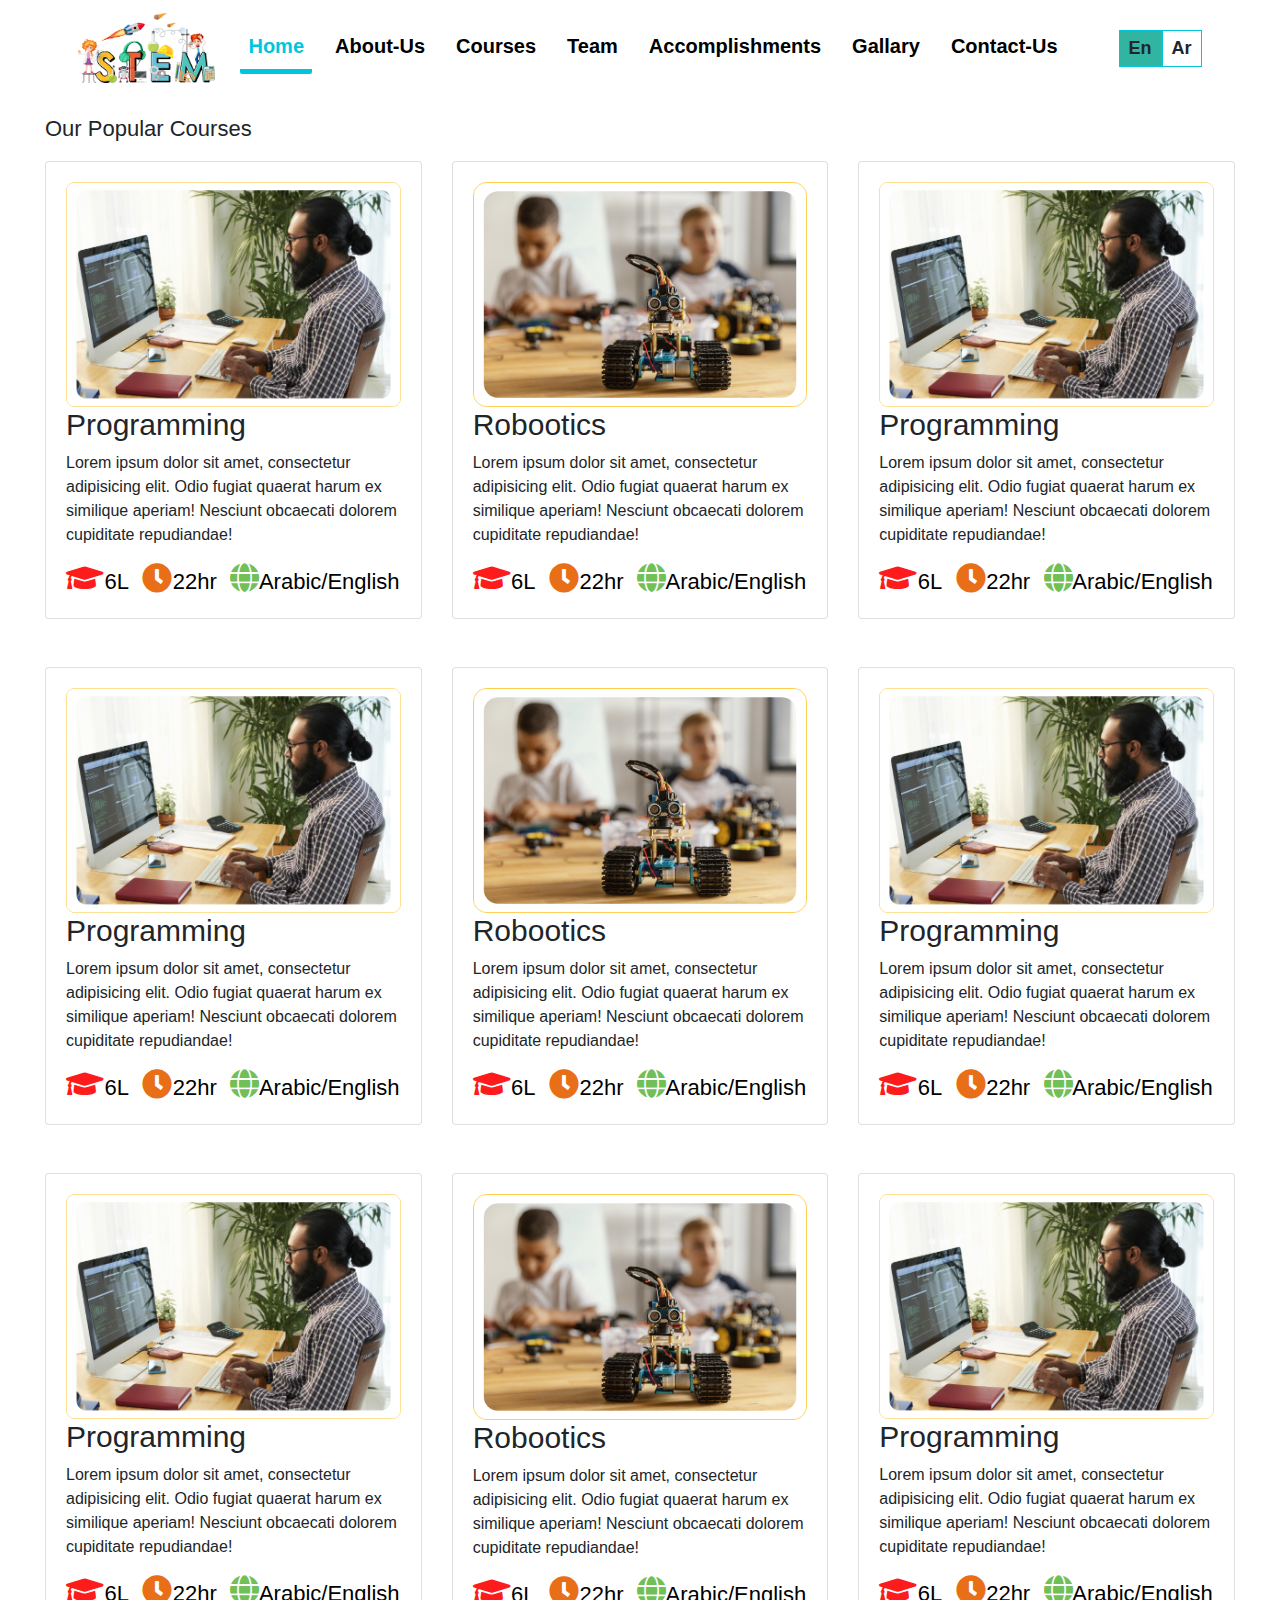
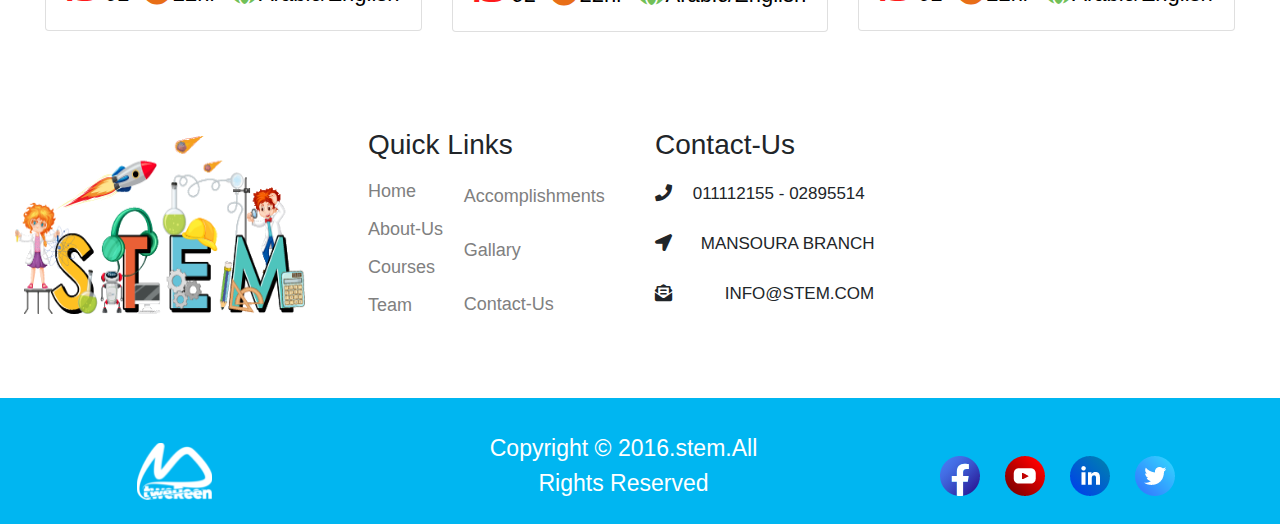
<file: Courses.html>
<!DOCTYPE html>
<html lang="en">

<head>
  <meta charset="UTF-8" />
  <meta http-equiv="X-UA-Compatible" content="IE=edge" />
  <meta name="viewport" content="width=device-width, initial-scale=1.0" />
  <title>STEM</title>
  <link rel="stylesheet" href="CSS/bootstrap.min.css" />
  <link rel="stylesheet" href="CSS/fontawesome.min.css" />
  <link rel="stylesheet" href="CSS/all.min.css" />
  <link rel="stylesheet" href="CSS/style.css" />
  <link rel="stylesheet" href="CSS/stylrar.css">
</head>

<body id="arb" class="eng">
  <!-- Start Nav -->
  <nav class="navbar navbar-expand-lg navbar-light bg-light fixed-top mb-4">
    <div class="container-fluid">
      <a class="navbar-brand" href="#">
        <img src="IMG/Group 80348.png" height="70" alt="" />
      </a>
      <button class="navbar-toggler" type="button" data-toggle="collapse" data-target="#navbarNav"
        aria-controls="navbarNav" aria-expanded="false" aria-label="Toggle navigation">
        <span class="navbar-toggler-icon"></span>
      </button>
      <div class="collapse navbar-collapse" id="navbarNav">
        <ul class="navbar-nav ml-auto">
          <li class="nav-item active mr-5">
            <a class="nav-link" href="index.html" id="home">Home </a>
          </li>
          <li class="nav-item mr-5">
            <a class="nav-link" href="About-Us.html" id="about">About-Us</a>
          </li>
          <li class="nav-item mr-5">
            <a class="nav-link" href="Courses.html" id="courses">Courses </a>
          </li>
          <li class="nav-item mr-5">
            <a class="nav-link" href="Team.html" id="team">Team </a>
          </li>
          <li class="nav-item mr-5">
            <a class="nav-link" href="Accomplishments.html" id="Accomplishments">Accomplishments
            </a>
          </li>
          <li class="nav-item mr-5">
            <a class="nav-link" href="Gallary.html" id="gallary">Gallary </a>
          </li>
          <li class="nav-item mr-5">
            <a class="nav-link" href="Contact-Us.html" id="contact">Contact-Us </a>
          </li>
        </ul>
      </div>
      <!-- collapse -->
      <button class="btn en" onclick="English()">En</button>
      <button class="btn ar" onclick="Arabic()">Ar</button>
    </div>
    <!-- container -->
  </nav>
  <!-- End Nav -->

  <!-- Start Popular Course -->
  <section class="popular mt-5">
    <div class="container-fluid">
      <span class="title">Our Popular Courses</span>
      <div class="row mt-3">
        <div class="col-lg-4 col-md-6 col-sm-12 mb-5">
          <div class="card">
            <div class="card-body">
              <a href="OurCourses.html">
                <img src="IMG/Group -2.png" class="w-100" alt="" />
              </a>
              <h3>Programming</h3>
              <p>
                Lorem ipsum dolor sit amet, consectetur adipisicing elit. Odio
                fugiat quaerat harum ex similique aperiam! Nesciunt obcaecati
                dolorem cupiditate repudiandae!
              </p>
              <div class="lang">
                <a href="OurCourses.html">
                  <i class="fas fa-graduation-cap fa-2x"></i> <span>6L</span>
                </a>
                <a href="OurCourses.html" class="mx-5">
                  <i class="fas fa-clock fa-2x"></i> <span>22hr</span>
                </a>
                <a href="OurCourses.html">
                  <i class="fas fa-globe fa-2x"></i>
                  <span>Arabic/English</span>
                </a>
              </div>
            </div>
          </div>
        </div>
        <div class="col-lg-4 col-md-6 col-sm-12 mb-5">
          <div class="card">
            <div class="card-body">
              <a href="OurCourses.html">
                <img src="IMG/Group -1.png" class="w-100" alt="" />
              </a>
              <h3>Robootics</h3>
              <p>
                Lorem ipsum dolor sit amet, consectetur adipisicing elit. Odio
                fugiat quaerat harum ex similique aperiam! Nesciunt obcaecati
                dolorem cupiditate repudiandae!
              </p>
              <div class="lang">
                <a href="OurCourses.html">
                  <i class="fas fa-graduation-cap fa-2x"></i> <span>6L</span>
                </a>
                <a href="OurCourses.html" class="mx-5">
                  <i class="fas fa-clock fa-2x"></i> <span>22hr</span>
                </a>
                <a href="OurCourses.html">
                  <i class="fas fa-globe fa-2x"></i>
                  <span>Arabic/English</span>
                </a>
              </div>
            </div>
          </div>
        </div>
        <div class="col-lg-4 col-md-6 col-sm-12 mb-5">
          <div class="card">
            <div class="card-body">
              <a href="OurCourses.html">
                <img src="IMG/Group -2.png" class="w-100" alt="" />
              </a>
              <h3>Programming</h3>
              <p>
                Lorem ipsum dolor sit amet, consectetur adipisicing elit. Odio
                fugiat quaerat harum ex similique aperiam! Nesciunt obcaecati
                dolorem cupiditate repudiandae!
              </p>
              <div class="lang">
                <a href="OurCourses.html">
                  <i class="fas fa-graduation-cap fa-2x"></i> <span>6L</span>
                </a>
                <a href="OurCourses.html" class="mx-5">
                  <i class="fas fa-clock fa-2x"></i> <span>22hr</span>
                </a>
                <a href="OurCourses.html">
                  <i class="fas fa-globe fa-2x"></i>
                  <span>Arabic/English</span>
                </a>
              </div>
            </div>
          </div>
        </div>
        <div class="col-lg-4 col-md-6 col-sm-12 mb-5">
          <div class="card">
            <div class="card-body">
              <a href="OurCourses.html">
                <img src="IMG/Group -2.png" class="w-100" alt="" />
              </a>
              <h3>Programming</h3>
              <p>
                Lorem ipsum dolor sit amet, consectetur adipisicing elit. Odio
                fugiat quaerat harum ex similique aperiam! Nesciunt obcaecati
                dolorem cupiditate repudiandae!
              </p>
              <div class="lang">
                <a href="OurCourses.html">
                  <i class="fas fa-graduation-cap fa-2x"></i> <span>6L</span>
                </a>
                <a href="OurCourses.html" class="mx-5">
                  <i class="fas fa-clock fa-2x"></i> <span>22hr</span>
                </a>
                <a href="OurCourses.html">
                  <i class="fas fa-globe fa-2x"></i>
                  <span>Arabic/English</span>
                </a>
              </div>
            </div>
          </div>
        </div>
        <div class="col-lg-4 col-md-6 col-sm-12 mb-5">
          <div class="card">
            <div class="card-body">
              <a href="OurCourses.html">
                <img src="IMG/Group -1.png" class="w-100" alt="" />
              </a>
              <h3>Robootics</h3>
              <p>
                Lorem ipsum dolor sit amet, consectetur adipisicing elit. Odio
                fugiat quaerat harum ex similique aperiam! Nesciunt obcaecati
                dolorem cupiditate repudiandae!
              </p>
              <div class="lang">
                <a href="OurCourses.html">
                  <i class="fas fa-graduation-cap fa-2x"></i> <span>6L</span>
                </a>
                <a href="OurCourses.html" class="mx-5">
                  <i class="fas fa-clock fa-2x"></i> <span>22hr</span>
                </a>
                <a href="OurCourses.html">
                  <i class="fas fa-globe fa-2x"></i>
                  <span>Arabic/English</span>
                </a>
              </div>
            </div>
          </div>
        </div>
        <div class="col-lg-4 col-md-6 col-sm-12 mb-5">
          <div class="card">
            <div class="card-body">
              <a href="OurCourses.html">
                <img src="IMG/Group -2.png" class="w-100" alt="" />
              </a>
              <h3>Programming</h3>
              <p>
                Lorem ipsum dolor sit amet, consectetur adipisicing elit. Odio
                fugiat quaerat harum ex similique aperiam! Nesciunt obcaecati
                dolorem cupiditate repudiandae!
              </p>
              <div class="lang">
                <a href="OurCourses.html">
                  <i class="fas fa-graduation-cap fa-2x"></i> <span>6L</span>
                </a>
                <a href="OurCourses.html" class="mx-5">
                  <i class="fas fa-clock fa-2x"></i> <span>22hr</span>
                </a>
                <a href="OurCourses.html">
                  <i class="fas fa-globe fa-2x"></i>
                  <span>Arabic/English</span>
                </a>
              </div>
            </div>
          </div>
        </div>
        <div class="col-lg-4 col-md-6 col-sm-12 mb-5">
          <div class="card">
            <div class="card-body">
              <a href="OurCourses.html">
                <img src="IMG/Group -2.png" class="w-100" alt="" />
              </a>
              <h3>Programming</h3>
              <p>
                Lorem ipsum dolor sit amet, consectetur adipisicing elit. Odio
                fugiat quaerat harum ex similique aperiam! Nesciunt obcaecati
                dolorem cupiditate repudiandae!
              </p>
              <div class="lang">
                <a href="OurCourses.html">
                  <i class="fas fa-graduation-cap fa-2x"></i> <span>6L</span>
                </a>
                <a href="OurCourses.html" class="mx-5">
                  <i class="fas fa-clock fa-2x"></i> <span>22hr</span>
                </a>
                <a href="OurCourses.html">
                  <i class="fas fa-globe fa-2x"></i>
                  <span>Arabic/English</span>
                </a>
              </div>
            </div>
          </div>
        </div>
        <div class="col-lg-4 col-md-6 col-sm-12 mb-5">
          <div class="card">
            <div class="card-body">
              <a href="OurCourses.html">
                <img src="IMG/Group -1.png" class="w-100" alt="" />
              </a>
              <h3>Robootics</h3>
              <p>
                Lorem ipsum dolor sit amet, consectetur adipisicing elit. Odio
                fugiat quaerat harum ex similique aperiam! Nesciunt obcaecati
                dolorem cupiditate repudiandae!
              </p>
              <div class="lang">
                <a href="OurCourses.html">
                  <i class="fas fa-graduation-cap fa-2x"></i> <span>6L</span>
                </a>
                <a href="OurCourses.html" class="mx-5">
                  <i class="fas fa-clock fa-2x"></i> <span>22hr</span>
                </a>
                <a href="OurCourses.html">
                  <i class="fas fa-globe fa-2x"></i>
                  <span>Arabic/English</span>
                </a>
              </div>
            </div>
          </div>
        </div>
        <div class="col-lg-4 col-md-6 col-sm-12 mb-5">
          <div class="card mb-5 bottom">
            <div class="card-body">
              <a href="OurCourses.html">
                <img src="IMG/Group -2.png" class="w-100" alt="" />
              </a>
              <h3>Programming</h3>
              <p>
                Lorem ipsum dolor sit amet, consectetur adipisicing elit. Odio
                fugiat quaerat harum ex similique aperiam! Nesciunt obcaecati
                dolorem cupiditate repudiandae!
              </p>
              <div class="lang">
                <a href="OurCourses.html">
                  <i class="fas fa-graduation-cap fa-2x"></i> <span>6L</span>
                </a>
                <a href="OurCourses.html" class="mx-5">
                  <i class="fas fa-clock fa-2x"></i> <span>22hr</span>
                </a>
                <a href="OurCourses.html">
                  <i class="fas fa-globe fa-2x"></i>
                  <span>Arabic/English</span>
                </a>
              </div>
            </div>
          </div>
        </div>
      </div>
    </div>
  </section>
  <!-- End Popular Course -->

  <!-- Start location -->
  <section class="location  mb-5 mt-5">
    <div class="container-fluid">
      <div class="row">
        <div class="col-lg-3 col-md-6 col-sm-12">
          <img src="IMG/Group 80348.png" class="w-100 mt-2" alt="" />
        </div>
        <div class="col-lg-3 col-md-6 col-sm-12 pl-5">
          <h3 class="head"> Quick Links </h3>
          <div class="row locList">
            <div class="col-md-4">
              <ul>
                <li><a href="index.html"> Home </a></li>
                <li><a href="About-Us.html"> About-Us </a></li>
                <li><a href="Courses.html"> Courses </a></li>
                <li><a href="Team.html"> Team </a></li>
              </ul>
            </div>
            <div class="col-md-4 link">
              <ul>
                <li><a href="Accomplishments.html"> Accomplishments </a></li>
                <li><a href="Gallary.html"> Gallary </a></li>
                <li><a href="Contact-Us.html"> Contact-Us </a></li>
              </ul>
            </div>
          </div>
        </div>
        <div class="col-lg-3 col-md-6 col-sm-12 info">
          <h3>Contact-Us</h3>
          <ul>
            <li><i class="fas fa-phone mr-3"></i> 011112155 - 02895514</li>
            <li>
              <i class="fas fa-location-arrow mr-4"></i> MANSOURA BRANCH
            </li>
            <li>
              <i class="fas fa-envelope-open-text mr-5"></i> INFO@STEM.COM
            </li>
          </ul>
        </div>
        <div class="col-lg-3 col-md-6 col-sm-12">
          <iframe
            src="https://www.google.com/maps/embed?pb=!1m14!1m12!1m3!1d13654.474215945298!2d31.867635299999996!3d31.175858399999996!2m3!1f0!2f0!3f0!3m2!1i1024!2i768!4f13.1!5e0!3m2!1sar!2seg!4v1652099065467!5m2!1sar!2seg"
            width="600" height="450" style="border: 0" allowfullscreen="" loading="lazy"
            referrerpolicy="no-referrer-when-downgrade" class="w-100 h-100">
          </iframe>
        </div>
      </div>
    </div>
  </section>
  <!-- End location -->

  <!-- Start Footer -->
  <footer class="p-2">
    <div class="container-fluid pr-5 pl-5">
      <div class="row">
        <div class="col-md-4 logo">
          <img src="IMG/wight_biglogocc.png" alt="" />
        </div>
        <div class="col-md-4 pr-5 text-center">
          <p>Copyright &copy; 2016.stem.All Rights Reserved</p>
        </div>
        <div class="col-md-4">
          <ul class="d-flex">
            <li>
              <a href="#"> <img src="IMG/Group 1360.png" alt="" /> </a>
            </li>
            <li>
              <a href="#"> <img src="IMG/Group 1359.png" alt="" /> </a>
            </li>
            <li>
              <a href="#"> <img src="IMG/Group 1361.png" alt="" /> </a>
            </li>
            <li>
              <a href="#"> <img src="IMG/Group 1358.png" alt="" /> </a>
            </li>
          </ul>
        </div>
      </div>
    </div>
  </footer>
  <!-- End Footer -->

  <script src="JS/jquery-3.4.1.min.js"></script>
  <script src="JS/popper.min.js"></script>
  <script src="JS/bootstrap.min.js"></script>
  <script src="JS/main.js"></script>
</body>

</html>
</file>
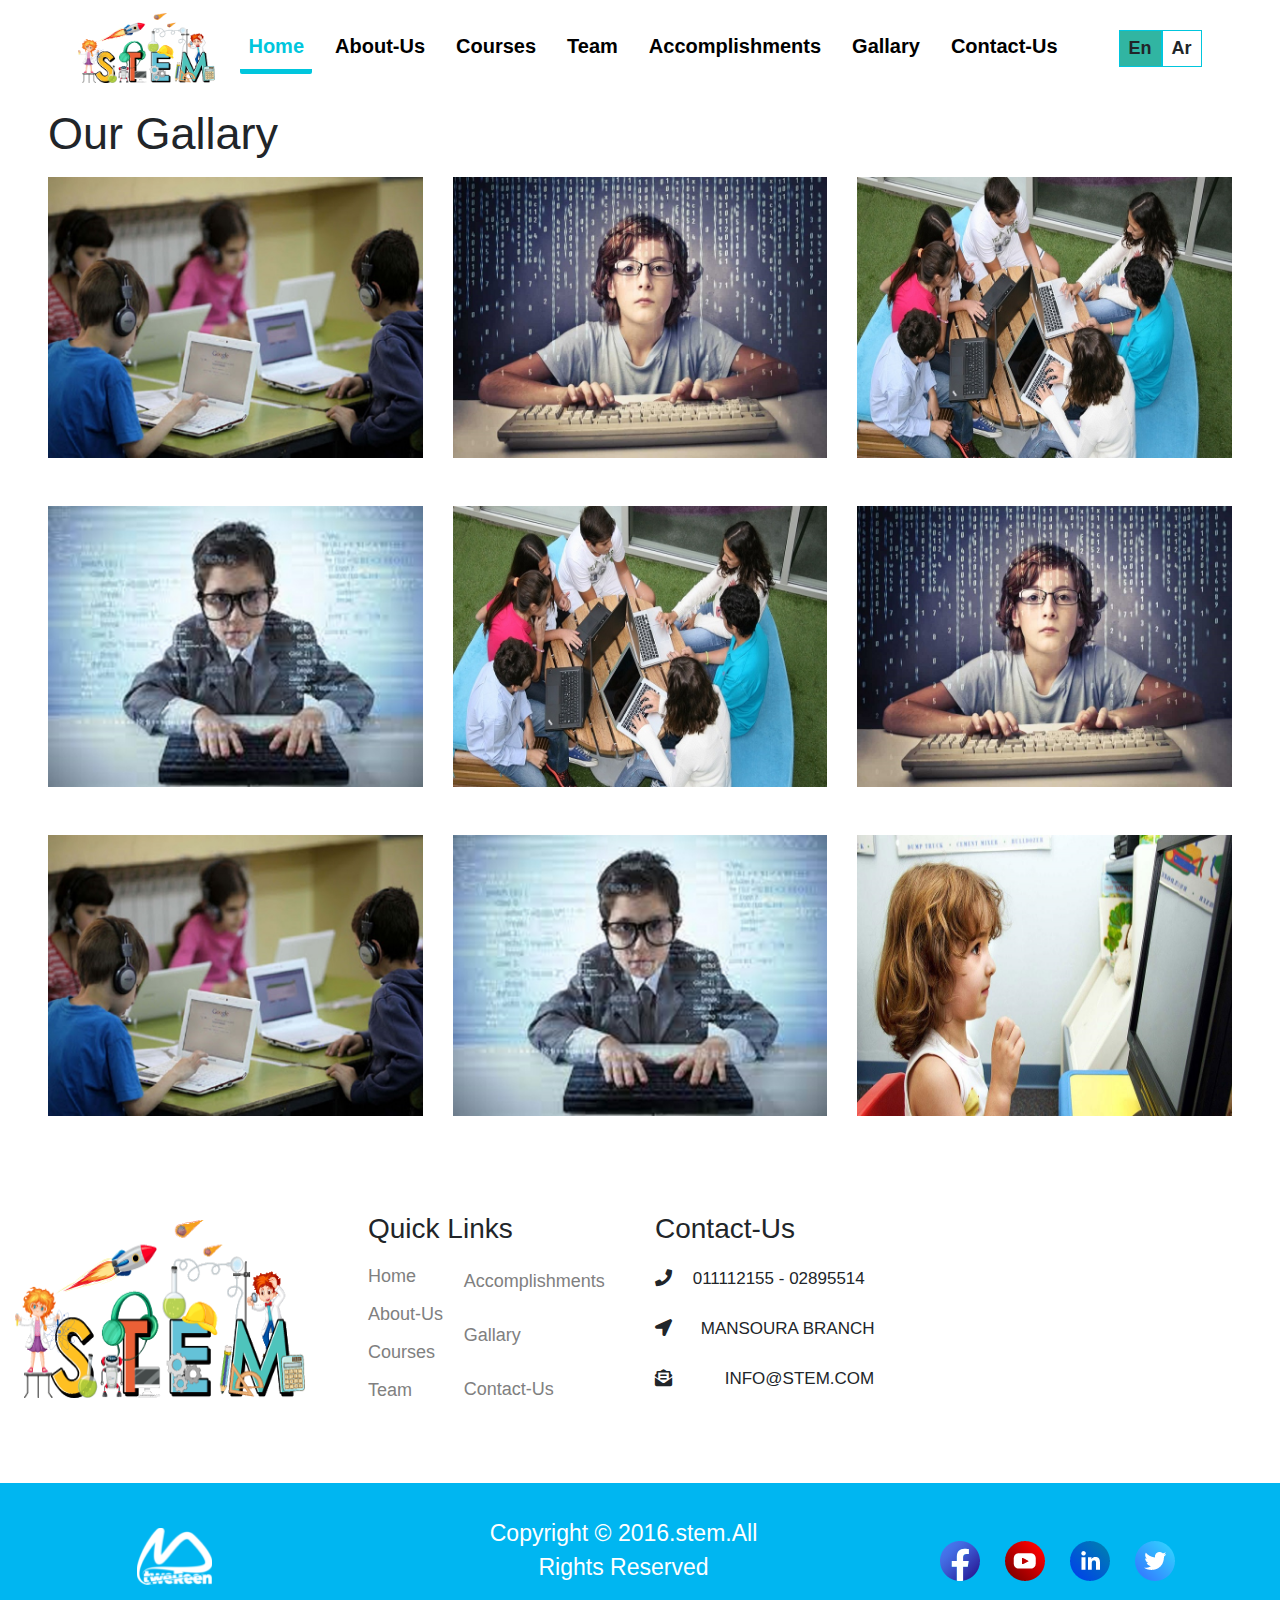
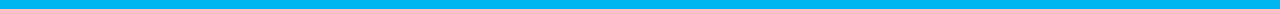
<file: Gallary.html>
<!DOCTYPE html>
<html lang="en">

<head>
  <meta charset="UTF-8" />
  <meta http-equiv="X-UA-Compatible" content="IE=edge" />
  <meta name="viewport" content="width=device-width, initial-scale=1.0" />
  <title>STEM</title>
  <link rel="stylesheet" href="CSS/bootstrap.min.css" />
  <link rel="stylesheet" href="CSS/fontawesome.min.css" />
  <link rel="stylesheet" href="CSS/all.min.css" />
  <link rel="stylesheet" href="CSS/style.css" />
  <link rel="stylesheet" href="CSS/stylrar.css">
</head>

<body id="arb" class="eng">
  <!-- Start Nav -->
  <nav class="navbar navbar-expand-lg navbar-light bg-light fixed-top">
    <div class="container-fluid">
      <a class="navbar-brand" href="#">
        <img src="IMG/Group 80348.png" height="70" alt="" />
      </a>
      <button class="navbar-toggler" type="button" data-toggle="collapse" data-target="#navbarNav"
        aria-controls="navbarNav" aria-expanded="false" aria-label="Toggle navigation">
        <span class="navbar-toggler-icon"></span>
      </button>
      <div class="collapse navbar-collapse" id="navbarNav">
        <ul class="navbar-nav ml-auto">
          <li class="nav-item active mr-5">
            <a class="nav-link" href="index.html" id="home">Home </a>
          </li>
          <li class="nav-item mr-5">
            <a class="nav-link" href="About-Us.html" id="about">About-Us</a>
          </li>
          <li class="nav-item mr-5">
            <a class="nav-link" href="Courses.html" id="courses">Courses </a>
          </li>
          <li class="nav-item mr-5">
            <a class="nav-link" href="Team.html" id="team">Team </a>
          </li>
          <li class="nav-item mr-5">
            <a class="nav-link" href="Accomplishments.html" id="Accomplishments">Accomplishments
            </a>
          </li>
          <li class="nav-item mr-5">
            <a class="nav-link" href="Gallary.html" id="gallary">Gallary </a>
          </li>
          <li class="nav-item mr-5">
            <a class="nav-link" href="Contact-Us.html" id="contact">Contact-Us </a>
          </li>
        </ul>
      </div>
      <!-- collapse -->
      <button class="btn en" onclick="English()">En</button>
      <button class="btn ar" onclick="Arabic()">Ar</button>
    </div>
    <!-- container -->
  </nav>
  <!-- End Nav -->

  <!-- Start Gallary -->

  <section class="gallary mt-5 pt-5 ">
    <h3 class="pt-2 ml-5">
      Our Gallary
    </h3>
    <div class="container-fluid pl-5 pr-5">
      <div class="row pt-2">
        <div class="col-lg-4 col-md-6 col-sm-12 mb-5">
          <img src="IMG/gallary 6.jpg" class="w-100" alt="" />
        </div>
        <!-- 1 -->

        <div class="col-lg-4 col-md-6 col-sm-12 mb-5">
          <img src="IMG/gallary 1.jpg" class="w-100" alt="" />
        </div>
        <!-- 2 -->

        <div class="col-lg-4 col-md-6 col-sm-12 mb-5">
          <img src="IMG/gallary 4.jpg" class="w-100" alt="" />
        </div>
        <!-- 3 -->

        <div class="col-lg-4 col-md-6 col-sm-12 mb-5">
          <img src="IMG/gallary 2.jpg" class="w-100" alt="" />
        </div>
        <!-- 4 -->

        <div class="col-lg-4 col-md-6 col-sm-12 mb-5">
          <img src="IMG/gallary 4.jpg" class="w-100" alt="" />
        </div>
        <!-- 5 -->

        <div class="col-lg-4 col-md-6 col-sm-12 mb-5">
          <img src="IMG/gallary 1.jpg" class="w-100" alt="" />
        </div>
        <!-- 6 -->

        <div class="col-lg-4 col-md-6 col-sm-12 mb-5">
          <img src="IMG/gallary 6.jpg" class="w-100" alt="" />
        </div>
        <!-- 7 -->

        <div class="col-lg-4 col-md-6 col-sm-12 mb-5">
          <img src="IMG/gallary 2.jpg" class="w-100" alt="" />
        </div>
        <!-- 8 -->

        <div class="col-lg-4 col-md-6 col-sm-12 mb-5">
          <img src="IMG/gallary 5.jpg" class="w-100" alt="" />
        </div>
        <!-- 9 -->
      </div>
    </div>
  </section>
  <!-- End Gallary -->

  <!-- Start location -->
  <section class="location  mb-5 mt-5">
    <div class="container-fluid">
      <div class="row">
        <div class="col-lg-3 col-md-6 col-sm-12">
          <img src="IMG/Group 80348.png" class="w-100 mt-2" alt="" />
        </div>
        <div class="col-lg-3 col-md-6 col-sm-12 pl-5">
          <h3 class="head"> Quick Links </h3>
          <div class="row locList">
            <div class="col-md-4">
              <ul>
                <li><a href="index.html"> Home </a></li>
                <li><a href="About-Us.html"> About-Us </a></li>
                <li><a href="Courses.html"> Courses </a></li>
                <li><a href="Team.html"> Team </a></li>
              </ul>
            </div>
            <div class="col-md-4 link">
              <ul>
                <li><a href="Accomplishments.html"> Accomplishments </a></li>
                <li><a href="Gallary.html"> Gallary </a></li>
                <li><a href="Contact-Us.html"> Contact-Us </a></li>
              </ul>
            </div>
          </div>
        </div>
        <div class="col-lg-3 col-md-6 col-sm-12 info">
          <h3>Contact-Us</h3>
          <ul>
            <li><i class="fas fa-phone mr-3"></i> 011112155 - 02895514</li>
            <li>
              <i class="fas fa-location-arrow mr-4"></i> MANSOURA BRANCH
            </li>
            <li>
              <i class="fas fa-envelope-open-text mr-5"></i> INFO@STEM.COM
            </li>
          </ul>
        </div>
        <div class="col-lg-3 col-md-6 col-sm-12">
          <iframe
            src="https://www.google.com/maps/embed?pb=!1m14!1m12!1m3!1d13654.474215945298!2d31.867635299999996!3d31.175858399999996!2m3!1f0!2f0!3f0!3m2!1i1024!2i768!4f13.1!5e0!3m2!1sar!2seg!4v1652099065467!5m2!1sar!2seg"
            width="600" height="450" style="border: 0" allowfullscreen="" loading="lazy"
            referrerpolicy="no-referrer-when-downgrade" class="w-100 h-100">
          </iframe>
        </div>
      </div>
    </div>
  </section>
  <!-- End location -->

  <!-- Start Footer -->
  <footer class="p-2">
    <div class="container-fluid pr-5 pl-5">
      <div class="row">
        <div class="col-md-4 logo">
          <img src="IMG/wight_biglogocc.png" alt="" />
        </div>
        <div class="col-md-4 pr-5 text-center">
          <p>Copyright &copy; 2016.stem.All Rights Reserved</p>
        </div>
        <div class="col-md-4">
          <ul class="d-flex">
            <li>
              <a href="#"> <img src="IMG/Group 1360.png" alt="" /> </a>
            </li>
            <li>
              <a href="#"> <img src="IMG/Group 1359.png" alt="" /> </a>
            </li>
            <li>
              <a href="#"> <img src="IMG/Group 1361.png" alt="" /> </a>
            </li>
            <li>
              <a href="#"> <img src="IMG/Group 1358.png" alt="" /> </a>
            </li>
          </ul>
        </div>
      </div>
    </div>
  </footer>
  <!-- End Footer -->

  <script src="JS/jquery-3.4.1.min.js"></script>
  <script src="JS/popper.min.js"></script>
  <script src="JS/bootstrap.min.js"></script>
  <script src="JS/main.js"></script>
</body>

</html>
</file>
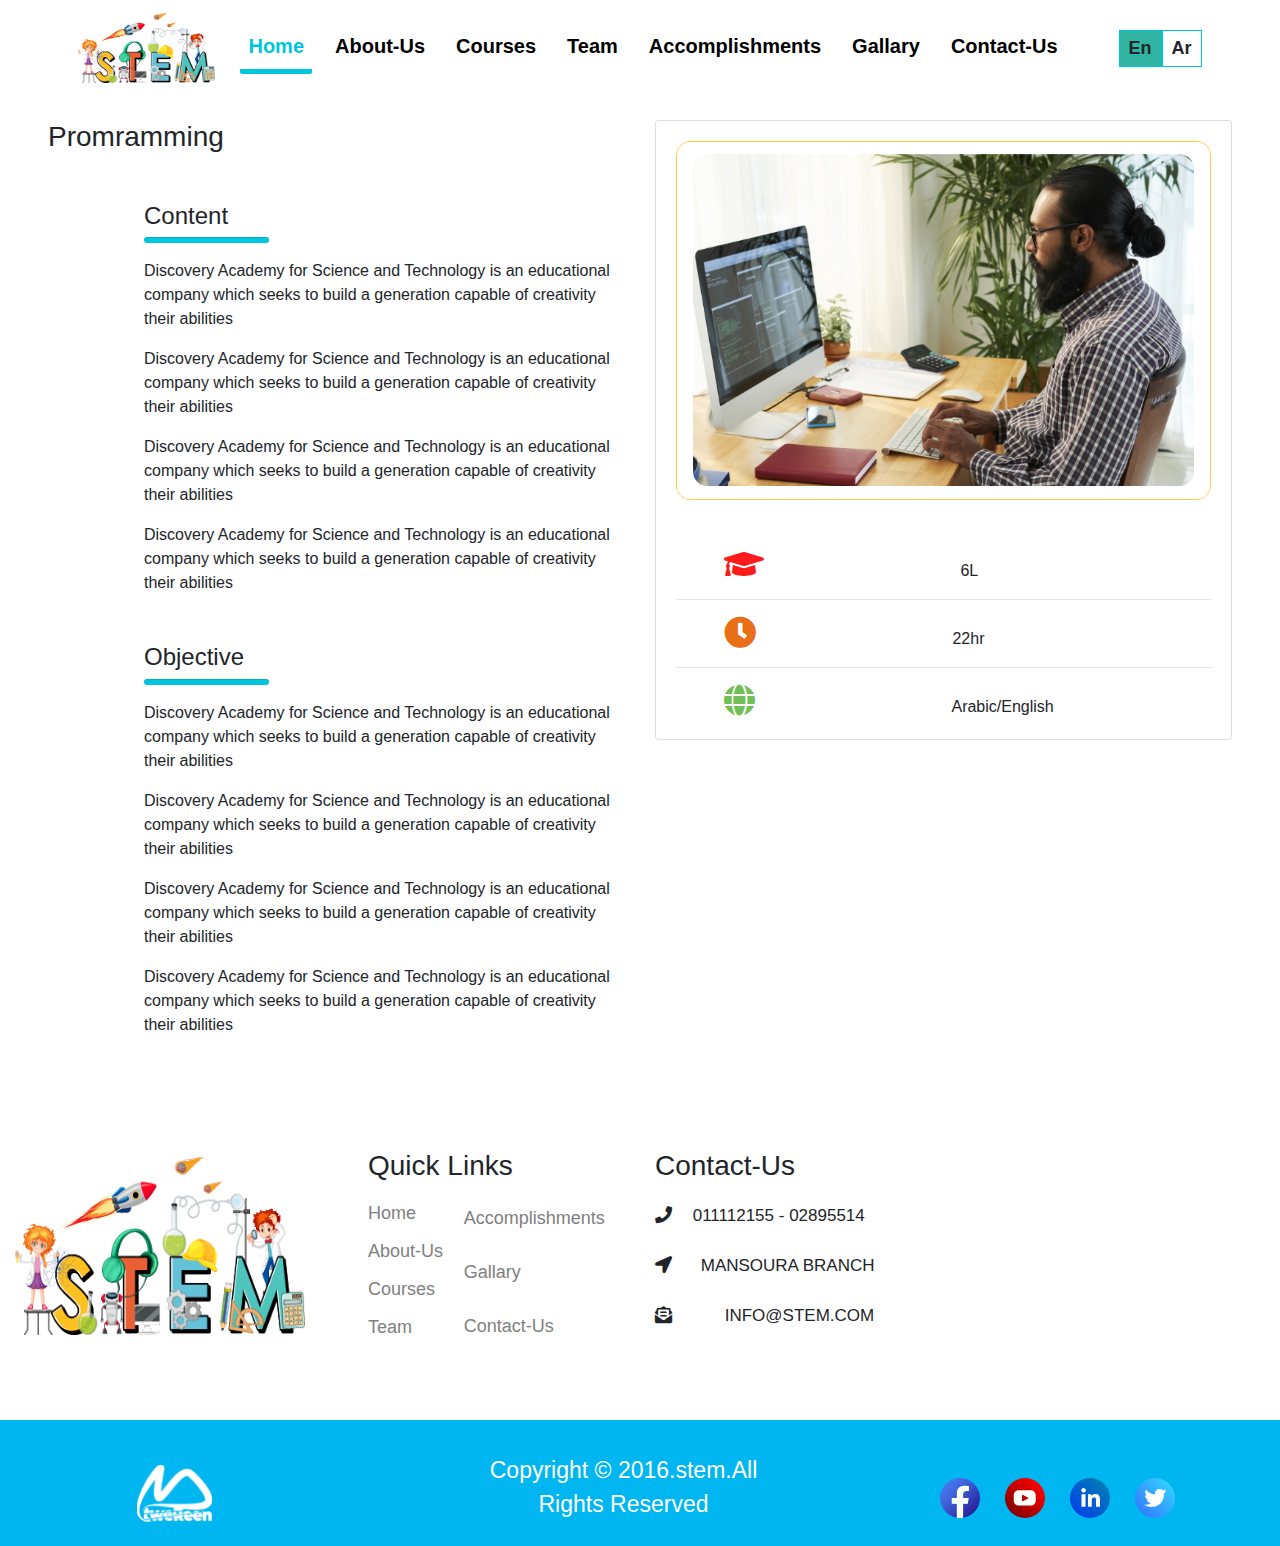
<file: OurCourses.html>
<!DOCTYPE html>
<html lang="en">

<head>
  <meta charset="UTF-8" />
  <meta http-equiv="X-UA-Compatible" content="IE=edge" />
  <meta name="viewport" content="width=device-width, initial-scale=1.0" />
  <title>STEM</title>
  <link rel="stylesheet" href="CSS/bootstrap.min.css" />
  <link rel="stylesheet" href="CSS/fontawesome.min.css" />
  <link rel="stylesheet" href="CSS/all.min.css" />
  <link rel="stylesheet" href="CSS/style.css" />
  <link rel="stylesheet" href="CSS/stylrar.css">
</head>

<body id="arb" class="eng">
  <!-- Start Nav -->
  <nav class="navbar navbar-expand-lg navbar-light bg-light fixed-top mb-5">
    <div class="container-fluid">
      <a class="navbar-brand" href="#">
        <img src="IMG/Group 80348.png" height="70" alt="" />
      </a>
      <button class="navbar-toggler" type="button" data-toggle="collapse" data-target="#navbarNav"
        aria-controls="navbarNav" aria-expanded="false" aria-label="Toggle navigation">
        <span class="navbar-toggler-icon"></span>
      </button>
      <div class="collapse navbar-collapse" id="navbarNav">
        <ul class="navbar-nav ml-auto">
          <li class="nav-item active mr-5">
            <a class="nav-link" href="index.html" id="home">Home </a>
          </li>
          <li class="nav-item mr-5">
            <a class="nav-link" href="About-Us.html" id="about">About-Us</a>
          </li>
          <li class="nav-item mr-5">
            <a class="nav-link" href="Courses.html" id="courses">Courses </a>
          </li>
          <li class="nav-item mr-5">
            <a class="nav-link" href="Team.html" id="team">Team </a>
          </li>
          <li class="nav-item mr-5">
            <a class="nav-link" href="Accomplishments.html" id="Accomplishments">Accomplishments
            </a>
          </li>
          <li class="nav-item mr-5">
            <a class="nav-link" href="Gallary.html" id="gallary">Gallary </a>
          </li>
          <li class="nav-item mr-5">
            <a class="nav-link" href="Contact-Us.html" id="contact">Contact-Us </a>
          </li>
        </ul>
      </div>
      <!-- collapse -->
      <button class="btn en" onclick="English()">En</button>
      <button class="btn ar" onclick="Arabic()">Ar</button>
    </div>
    <!-- container -->
  </nav>
  <!-- End Nav -->

  <!-- Start Our-Courses -->
  <section class="our-courses">
    <div class="container-fluid p-5 mt-5 mb-5">
      <div class="row">
        <div class="col-md-6">
          <h3 class="mt-4 mb-3">Promramming</h3>
          <div>
            <h4 class="ml-5 mt-5 pl-5">
              Content
              <hr class="hr line">
            </h4>
            <div>
              <p class="ml-5 pl-5">
                Discovery Academy for Science and Technology is an educational
                company which seeks to build a generation capable of
                creativity their abilities
              </p>
              <p class="ml-5 pl-5">
                Discovery Academy for Science and Technology is an educational
                company which seeks to build a generation capable of
                creativity their abilities
              </p>
              <p class="ml-5 pl-5">
                Discovery Academy for Science and Technology is an educational
                company which seeks to build a generation capable of
                creativity their abilities
              </p>
              <p class="ml-5 pl-5">
                Discovery Academy for Science and Technology is an educational
                company which seeks to build a generation capable of
                creativity their abilities
              </p>
            </div>
            <div>
              <h4 class="ml-5 mt-5 pl-5"> Objective
                <hr class="hr line">
              </h4>
              <div>
                <p class="ml-5 pl-5">
                  Discovery Academy for Science and Technology is an
                  educational company which seeks to build a generation
                  capable of creativity their abilities
                </p>
                <p class="ml-5 pl-5">
                  Discovery Academy for Science and Technology is an
                  educational company which seeks to build a generation
                  capable of creativity their abilities
                </p>
                <p class="ml-5 pl-5">
                  Discovery Academy for Science and Technology is an
                  educational company which seeks to build a generation
                  capable of creativity their abilities
                </p>
                <p class="ml-5 pl-5">
                  Discovery Academy for Science and Technology is an
                  educational company which seeks to build a generation
                  capable of creativity their abilities
                </p>
              </div>
            </div>
          </div>
        </div>
        <div class="col-md-6">
          <div class="card mt-4">
            <div class="card-body">
              <a href="OurCourses.html">
                <img src="IMG/Group -2.png" class="w-100" alt="" />
              </a>
              <div class="lang">
                <span>
                  <i class="fas fa-graduation-cap fa-2x ml-5 mr-5 pr-5 mt-5"></i> <span class="ml-5 pl-5">6L</span>
                </span>
                <br />
                <hr />
                <span>
                  <i class="fas fa-clock fa-2x ml-5 mr-5 pr-5"></i> <span class="ml-5 pl-5">22hr</span>
                </span>
                <br />
                <hr />
                <span>
                  <i class="fas fa-globe fa-2x ml-5 mr-5 pr-5"></i>
                  <span class="ml-5 pl-5">Arabic/English</span> </span><br />
              </div>
            </div>
          </div>
        </div>
      </div>
    </div>
  </section>
  <!-- End Our-Courses -->

  <!-- Start location -->
  <section class="location  mb-5 mt-5">
    <div class="container-fluid">
      <div class="row">
        <div class="col-lg-3 col-md-6 col-sm-12">
          <img src="IMG/Group 80348.png" class="w-100 mt-2" alt="" />
        </div>
        <div class="col-lg-3 col-md-6 col-sm-12 pl-5">
          <h3 class="head"> Quick Links </h3>
          <div class="row locList">
            <div class="col-md-4">
              <ul>
                <li><a href="index.html"> Home </a></li>
                <li><a href="About-Us.html"> About-Us </a></li>
                <li><a href="Courses.html"> Courses </a></li>
                <li><a href="Team.html"> Team </a></li>
              </ul>
            </div>
            <div class="col-md-4 link">
              <ul>
                <li><a href="Accomplishments.html"> Accomplishments </a></li>
                <li><a href="Gallary.html"> Gallary </a></li>
                <li><a href="Contact-Us.html"> Contact-Us </a></li>
              </ul>
            </div>
          </div>
        </div>
        <div class="col-lg-3 col-md-6 col-sm-12 info">
          <h3>Contact-Us</h3>
          <ul>
            <li><i class="fas fa-phone mr-3"></i> 011112155 - 02895514</li>
            <li>
              <i class="fas fa-location-arrow mr-4"></i> MANSOURA BRANCH
            </li>
            <li>
              <i class="fas fa-envelope-open-text mr-5"></i> INFO@STEM.COM
            </li>
          </ul>
        </div>
        <div class="col-lg-3 col-md-6 col-sm-12">
          <iframe
            src="https://www.google.com/maps/embed?pb=!1m14!1m12!1m3!1d13654.474215945298!2d31.867635299999996!3d31.175858399999996!2m3!1f0!2f0!3f0!3m2!1i1024!2i768!4f13.1!5e0!3m2!1sar!2seg!4v1652099065467!5m2!1sar!2seg"
            width="600" height="450" style="border: 0" allowfullscreen="" loading="lazy"
            referrerpolicy="no-referrer-when-downgrade" class="w-100 h-100">
          </iframe>
        </div>
      </div>
    </div>
  </section>
  <!-- End location -->

  <!-- Start Footer -->
  <footer class="p-2">
    <div class="container-fluid pr-5 pl-5">
      <div class="row">
        <div class="col-md-4 logo">
          <img src="IMG/wight_biglogocc.png" alt="" />
        </div>
        <div class="col-md-4 pr-5 text-center">
          <p>Copyright &copy; 2016.stem.All Rights Reserved</p>
        </div>
        <div class="col-md-4">
          <ul class="d-flex">
            <li>
              <a href="#"> <img src="IMG/Group 1360.png" alt="" /> </a>
            </li>
            <li>
              <a href="#"> <img src="IMG/Group 1359.png" alt="" /> </a>
            </li>
            <li>
              <a href="#"> <img src="IMG/Group 1361.png" alt="" /> </a>
            </li>
            <li>
              <a href="#"> <img src="IMG/Group 1358.png" alt="" /> </a>
            </li>
          </ul>
        </div>
      </div>
    </div>
  </footer>
  <!-- End Footer -->

  <script src="JS/jquery-3.4.1.min.js"></script>
  <script src="JS/popper.min.js"></script>
  <script src="JS/bootstrap.min.js"></script>
  <script src="JS/main.js"></script>
</body>

</html>
</file>
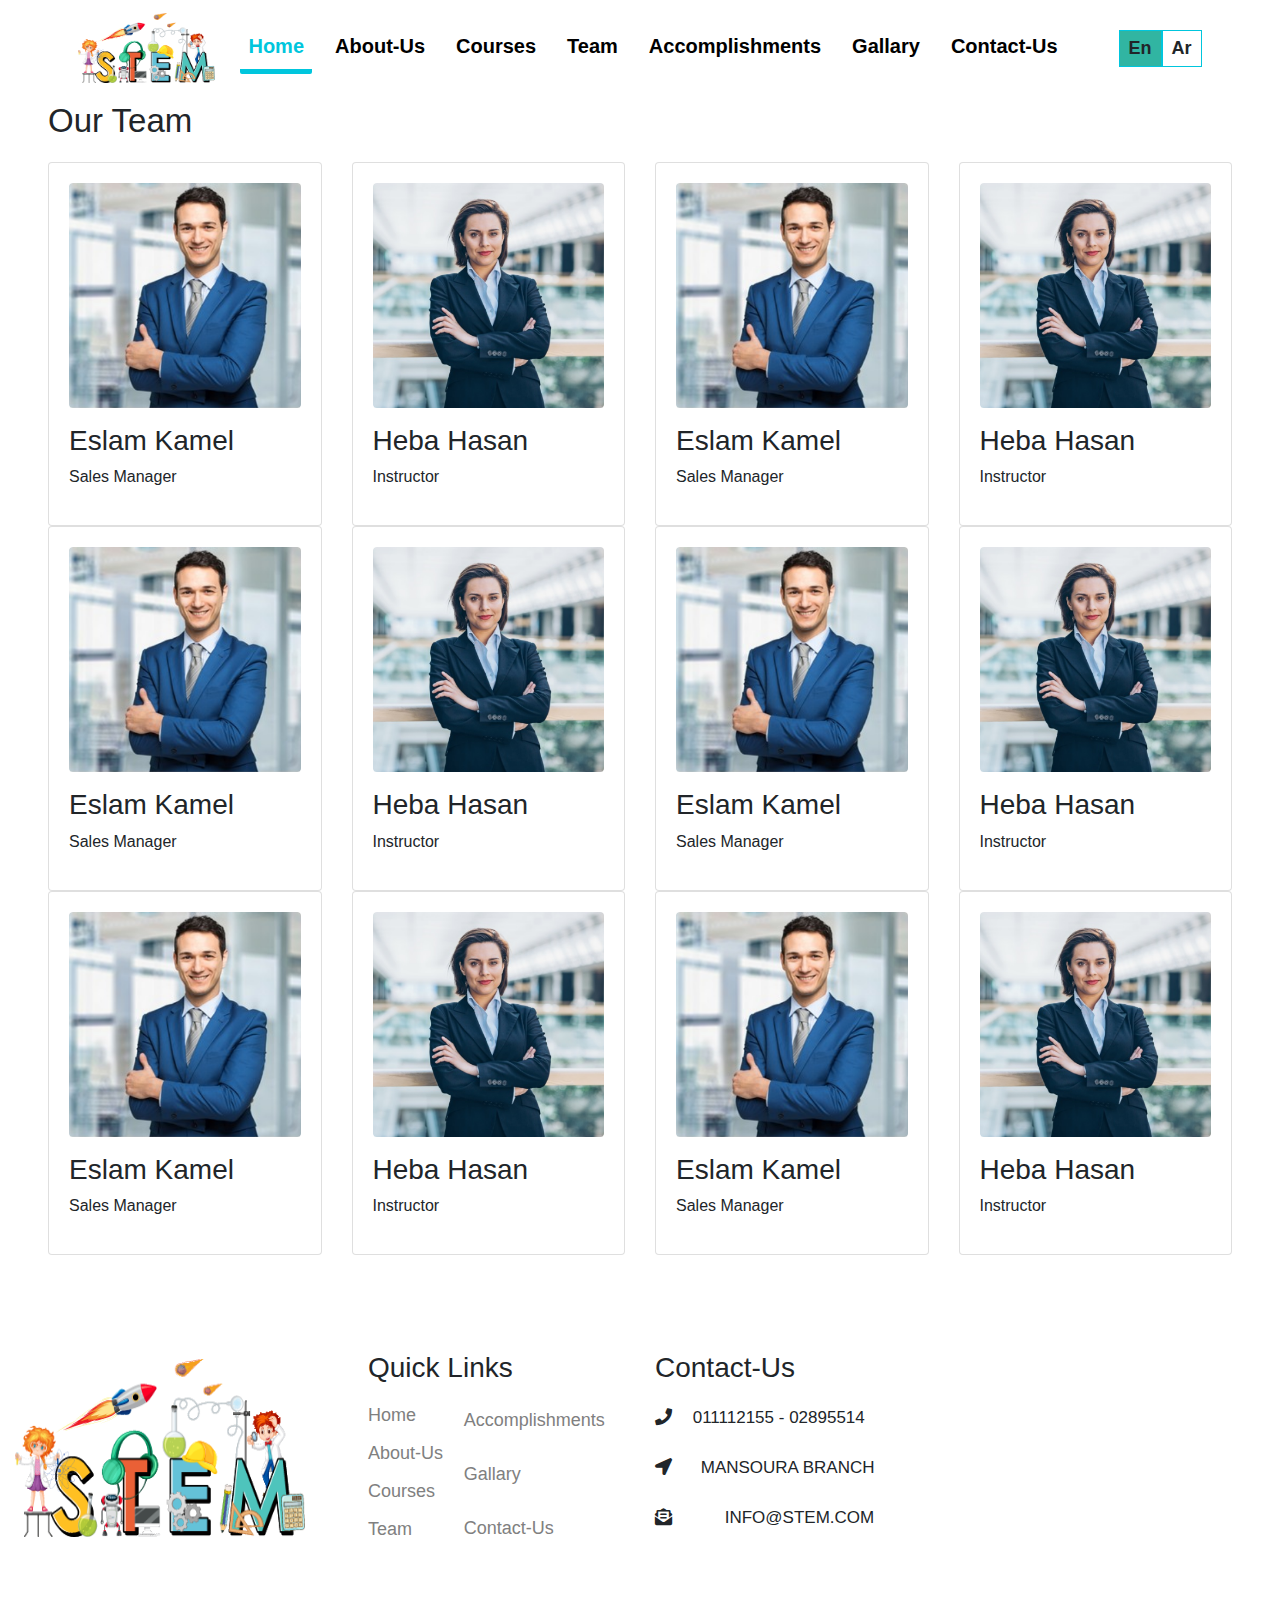
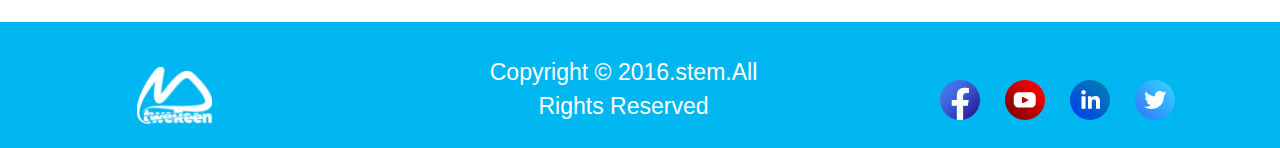
<file: Team.html>
<!DOCTYPE html>
<html lang="en">

<head>
  <meta charset="UTF-8" />
  <meta http-equiv="X-UA-Compatible" content="IE=edge" />
  <meta name="viewport" content="width=device-width, initial-scale=1.0" />
  <title>STEM</title>
  <link rel="stylesheet" href="CSS/bootstrap.min.css" />
  <link rel="stylesheet" href="CSS/fontawesome.min.css" />
  <link rel="stylesheet" href="CSS/all.min.css" />
  <link rel="stylesheet" href="CSS/style.css" />
  <link rel="stylesheet" href="CSS/stylrar.css">
</head>

<body id="arb" class="eng">
  <!-- Start Nav -->
  <nav class="navbar navbar-expand-lg navbar-light bg-light fixed-top">
    <div class="container-fluid">
      <a class="navbar-brand" href="#">
        <img src="IMG/Group 80348.png" height="70" alt="" />
      </a>
      <button class="navbar-toggler" type="button" data-toggle="collapse" data-target="#navbarNav"
        aria-controls="navbarNav" aria-expanded="false" aria-label="Toggle navigation">
        <span class="navbar-toggler-icon"></span>
      </button>
      <div class="collapse navbar-collapse" id="navbarNav">
        <ul class="navbar-nav ml-auto">
          <li class="nav-item active mr-5">
            <a class="nav-link" href="index.html" id="home">Home </a>
          </li>
          <li class="nav-item mr-5">
            <a class="nav-link" href="About-Us.html" id="about">About-Us</a>
          </li>
          <li class="nav-item mr-5">
            <a class="nav-link" href="Courses.html" id="courses">Courses </a>
          </li>
          <li class="nav-item mr-5">
            <a class="nav-link" href="Team.html" id="team">Team </a>
          </li>
          <li class="nav-item mr-5">
            <a class="nav-link" href="Accomplishments.html" id="Accomplishments">Accomplishments
            </a>
          </li>
          <li class="nav-item mr-5">
            <a class="nav-link" href="Gallary.html" id="gallary">Gallary </a>
          </li>
          <li class="nav-item mr-5">
            <a class="nav-link" href="Contact-Us.html" id="contact">Contact-Us </a>
          </li>
        </ul>
      </div>
      <!-- collapse -->
      <button class="btn en" onclick="English()">En</button>
      <button class="btn ar" onclick="Arabic()">Ar</button>
    </div>
    <!-- container -->
  </nav>
  <!-- End Nav -->

  <!-- Start Our Team -->
  <section class="team">
    <div class="container-fluid p-5 mt-5 ">
      <span>Our Team</span>
      <div class="row mt-3">
        <div class="col-lg-3 col-md-4 col-sm-6">
          <div class="card">
            <div class="card-body">
              <a href="#">
                <img src="IMG/young-manager-smiling-modern-office-260nw-725692330.png" class="w-100 mb-3" alt="" />
              </a>
              <h3>Eslam Kamel</h3>
              <p>Sales Manager</p>
            </div>
          </div>
        </div>

        <div class="col-lg-3 col-md-4 col-sm-6">
          <div class="card">
            <div class="card-body">
              <a href="#">
                <img src="IMG/0621officemanager.png" class="w-100 mb-3" alt="" />
              </a>
              <h3>Heba Hasan</h3>
              <p>Instructor</p>
            </div>
          </div>
        </div>

        <div class="col-lg-3 col-md-4 col-sm-6">
          <div class="card">
            <div class="card-body">
              <a href="#">
                <img src="IMG/young-manager-smiling-modern-office-260nw-725692330.png" class="w-100 mb-3" alt="" />
              </a>
              <h3>Eslam Kamel</h3>
              <p>Sales Manager</p>
            </div>
          </div>
        </div>

        <div class="col-lg-3 col-md-4 col-sm-6">
          <div class="card">
            <div class="card-body">
              <a href="#">
                <img src="IMG/0621officemanager.png" class="w-100 mb-3" alt="" />
              </a>
              <h3>Heba Hasan</h3>
              <p>Instructor</p>
            </div>
          </div>
        </div>

        <div class="col-lg-3 col-md-4 col-sm-6">
          <div class="card">
            <div class="card-body">
              <a href="#">
                <img src="IMG/young-manager-smiling-modern-office-260nw-725692330.png" class="w-100 mb-3" alt="" />
              </a>
              <h3>Eslam Kamel</h3>
              <p>Sales Manager</p>
            </div>
          </div>
        </div>

        <div class="col-lg-3 col-md-4 col-sm-6">
          <div class="card">
            <div class="card-body">
              <a href="#">
                <img src="IMG/0621officemanager.png" class="w-100 mb-3" alt="" />
              </a>
              <h3>Heba Hasan</h3>
              <p>Instructor</p>
            </div>
          </div>
        </div>

        <div class="col-lg-3 col-md-4 col-sm-6">
          <div class="card">
            <div class="card-body">
              <a href="#">
                <img src="IMG/young-manager-smiling-modern-office-260nw-725692330.png" class="w-100 mb-3" alt="" />
              </a>
              <h3>Eslam Kamel</h3>
              <p>Sales Manager</p>
            </div>
          </div>
        </div>

        <div class="col-lg-3 col-md-4 col-sm-6">
          <div class="card">
            <div class="card-body">
              <a href="#">
                <img src="IMG/0621officemanager.png" class="w-100 mb-3" alt="" />
              </a>
              <h3>Heba Hasan</h3>
              <p>Instructor</p>
            </div>
          </div>
        </div>

        <div class="col-lg-3 col-md-4 col-sm-6">
          <div class="card">
            <div class="card-body">
              <a href="#">
                <img src="IMG/young-manager-smiling-modern-office-260nw-725692330.png" class="w-100 mb-3" alt="" />
              </a>
              <h3>Eslam Kamel</h3>
              <p>Sales Manager</p>
            </div>
          </div>
        </div>

        <div class="col-lg-3 col-md-4 col-sm-6">
          <div class="card">
            <div class="card-body">
              <a href="#">
                <img src="IMG/0621officemanager.png" class="w-100 mb-3" alt="" />
              </a>
              <h3>Heba Hasan</h3>
              <p>Instructor</p>
            </div>
          </div>
        </div>

        <div class="col-lg-3 col-md-4 col-sm-6">
          <div class="card">
            <div class="card-body">
              <a href="#">
                <img src="IMG/young-manager-smiling-modern-office-260nw-725692330.png" class="w-100 mb-3" alt="" />
              </a>
              <h3>Eslam Kamel</h3>
              <p>Sales Manager</p>
            </div>
          </div>
        </div>

        <div class="col-lg-3 col-md-4 col-sm-6">
          <div class="card bottom">
            <div class="card-body">
              <a href="#">
                <img src="IMG/0621officemanager.png" class="w-100 mb-3" alt="" />
              </a>
              <h3>Heba Hasan</h3>
              <p>Instructor</p>
            </div>
          </div>
        </div>
      </div>
    </div>
  </section>
  <!-- End Our Team -->

  <!-- Start location -->
  <section class="location  mb-5 mt-5">
    <div class="container-fluid">
      <div class="row">
        <div class="col-lg-3 col-md-6 col-sm-12">
          <img src="IMG/Group 80348.png" class="w-100 mt-2" alt="" />
        </div>
        <div class="col-lg-3 col-md-6 col-sm-12 pl-5">
          <h3 class="head"> Quick Links </h3>
          <div class="row locList">
            <div class="col-md-4">
              <ul>
                <li><a href="index.html"> Home </a></li>
                <li><a href="About-Us.html"> About-Us </a></li>
                <li><a href="Courses.html"> Courses </a></li>
                <li><a href="Team.html"> Team </a></li>
              </ul>
            </div>
            <div class="col-md-4 link">
              <ul>
                <li><a href="Accomplishments.html"> Accomplishments </a></li>
                <li><a href="Gallary.html"> Gallary </a></li>
                <li><a href="Contact-Us.html"> Contact-Us </a></li>
              </ul>
            </div>
          </div>
        </div>
        <div class="col-lg-3 col-md-6 col-sm-12 info">
          <h3>Contact-Us</h3>
          <ul>
            <li><i class="fas fa-phone mr-3"></i> 011112155 - 02895514</li>
            <li>
              <i class="fas fa-location-arrow mr-4"></i> MANSOURA BRANCH
            </li>
            <li>
              <i class="fas fa-envelope-open-text mr-5"></i> INFO@STEM.COM
            </li>
          </ul>
        </div>
        <div class="col-lg-3 col-md-6 col-sm-12">
          <iframe
            src="https://www.google.com/maps/embed?pb=!1m14!1m12!1m3!1d13654.474215945298!2d31.867635299999996!3d31.175858399999996!2m3!1f0!2f0!3f0!3m2!1i1024!2i768!4f13.1!5e0!3m2!1sar!2seg!4v1652099065467!5m2!1sar!2seg"
            width="600" height="450" style="border: 0" allowfullscreen="" loading="lazy"
            referrerpolicy="no-referrer-when-downgrade" class="w-100 h-100">
          </iframe>
        </div>
      </div>
    </div>
  </section>
  <!-- End location -->

  <!-- Start Footer -->
  <footer class="p-2">
    <div class="container-fluid pr-5 pl-5">
      <div class="row">
        <div class="col-md-4 logo">
          <img src="IMG/wight_biglogocc.png" alt="" />
        </div>
        <div class="col-md-4 pr-5 text-center">
          <p>Copyright &copy; 2016.stem.All Rights Reserved</p>
        </div>
        <div class="col-md-4">
          <ul class="d-flex">
            <li>
              <a href="#"> <img src="IMG/Group 1360.png" alt="" /> </a>
            </li>
            <li>
              <a href="#"> <img src="IMG/Group 1359.png" alt="" /> </a>
            </li>
            <li>
              <a href="#"> <img src="IMG/Group 1361.png" alt="" /> </a>
            </li>
            <li>
              <a href="#"> <img src="IMG/Group 1358.png" alt="" /> </a>
            </li>
          </ul>
        </div>
      </div>
    </div>
  </footer>
  <!-- End Footer -->

  <script src="JS/jquery-3.4.1.min.js"></script>
  <script src="JS/popper.min.js"></script>
  <script src="JS/bootstrap.min.js"></script>
  <script src="JS/main.js"></script>
</body>

</html>
</file>
<file: CSS/style.css>
*{
    padding: 0px;
    margin: 0px;
    box-sizing: border-box;
}
.hr{
    height: 5px;
    width: 125px;
    background-color: #00C6DD;
    border-radius: 5px;
    margin-top: 7px;
}

/* Start Nav  */
.bg-light{
    background-color: #fff!important;
}
.navbar-light .container-fluid{
    padding: 0px 5%;
}
.navbar-light .navbar-nav .nav-link{
    font-size: 15px;
    font-weight: bold;
    color: #000;
}
.navbar-light .navbar-nav .nav-link:hover{
    color: #00C6DD;
    border-bottom: 5px solid #00C6DD;
    border-radius: 2px;
}
.navbar-light .navbar-nav .active>.nav-link{
    color: #00C6DD;
    border-bottom: 5px solid #00C6DD;
    border-radius: 2px;
}
.navbar-light .navbar-nav .active>.nav-link:hover{
    color: #000;
    border-bottom: 5px solid #000;
}
.navbar-light .btn{
    border: 1px solid #00C6DD;
    padding: 0px 15px;
    margin: 0px;
    border-radius: 0px;
    font-weight: bold;
}
.navbar-light .en{
    background-color: #31B5A2;
}
.navbar-light .en:hover{
    background-color: #fff;
}
.navbar-light .ar:hover{
    background-color: #31B5A2;
}

@media (min-width: 912px) and (max-width: 1368px){
    .navbar-light .navbar-nav .nav-link {
        font-size: 13px !important;
    }  
    .navbar-light .btn {
        font-size: 20px !important;
    }
   
}

@media(min-width:800px) and (max-width:1280px){
    .navbar-light .navbar-nav .nav-link {
        font-size: 20px !important;
        margin-right: 5px;
        margin-left: -38px;
    }
    .navbar-light .btn{
        padding: 4px 9px;
        font-size: 18px !important;
    }
}

@media(min-width:768px) and (max-width:1024px){
    .navbar-light .navbar-brand img {
        margin-left: -20px !important;
    }
    .navbar-light .btn{
        font-size: 22px !important;
    }
    .navbar-light .en {
        margin-right: -27% !important;
    }
}

@media(min-width:600px) and (max-width:1024px){
    .navbar-light .navbar-nav .nav-link {
        font-size: 16px !important;
        margin-right: -8px !important;
    }
    .navbar-light .btn{
        padding: 2px 10px;
        font-size: 16px;
    }
    .navbar-light .en {
        margin-right: 0% !important;
    }
}

@media(min-width:412px) and (max-width:914px){
    .navbar-light .navbar-brand img {
        margin-left: 85px !important;
    }
    .navbar-light .en{
        margin-right:-25px ;
    }
    .navbar-light .btn{
        padding: 2px 10px;
        font-size: 16px;
    }
}

@media(min-width:280px) and (max-width:653px){
    .navbar-light .navbar-brand img{
        width: 50% !important;
        height: 50%;
        margin-left: 61px;
    }
    .navbar-light .btn{
        padding: 3px 12px;
        font-size: 16px;
        margin-right: -24px;
    }
}

@media (min-width: 540px) and (max-width: 720px){
    .navbar-light .navbar-brand img {
        margin-left: 0px !important;
        margin-right: -65px;
    }
}

/* End Nav  */

/* Start Discover */
.carousel{
    padding: 0px 30px;
}
.carousel img{
    width: 100%;
}
.carousel h2{
    color: #fff;
    position: absolute;
    top: 32%;
    left: 35%;
    font-size: 45px;
    line-height: 50px;
}
.carousel h2 span{
    color: #ff004c;
}
.carousel p{
    padding: 8px 8%;
    border-radius: 40px;
    color: #fff;
    font-size: 22px;
    background-color: #50595d6b;
    line-height: 41px;
    height: fit-content;
    margin: -25% 58px;
    text-align: justify;
}
.carousel .button{
    position: absolute;
    top: 83%;
    left: 45.3%;
    color: #fff;
    text-decoration: none;
    background-color: #00B6F1;
    padding: 15px;
    border-radius: 25px;
}

@media (min-width: 912px) and (max-width: 1368px){
    .carousel{
        margin: 10% -12px 0px;
    }
    .carousel h2 {
        left: 27%;
        top: 9%;
        line-height: 45px;
        font-size: 40px;
    }
    .carousel p {
        padding: 9px 4%;
        border-radius: 10px;
        font-size: 30px;
        line-height: 36px;
        margin: -34% 40px;
    }
    .carousel .button {
        left: 37%;
        font-size: 30px;
        top: 75%;
        border-radius: 33px;
        padding: 14px 23px;
    }
}

@media(min-width:800px) and (max-width:1280px){
    .carousel{
        margin-top: 5%;
        padding: 0px 13px;
    }
    .carousel h2{
        left: 33%;
        top: 12%;
    }
    .carousel p{
        padding: 16px 6%;
        border-radius: 15px;
        font-size: 30px;
        line-height: 50px;
        margin: -35% 49px;
    }
    .carousel .button{
        left: 40%;
        font-size: 30px;
        border-radius: 45px;
        top: 73%;
        padding: 20px 33px;
    }
}


@media(min-width:768px) and (max-width:1024px){
    .carousel {
        padding: 0px 0px!important;
        margin: 6% -13px 0px !important;
    } 
    .carousel h2 {
        top: 11% !important;
        line-height: 37px !important;
        font-size: 33px !important;
    }   
    .carousel .button {
        left: 35% ;
        font-size: 21px ;
        top: 76% ;
    }
    .carousel p{
        padding: 7px 4% !important;
        border-radius: 31px !important;
        font-size: 24px !important;
        line-height: 34px !important;
        margin: -39% 49px !important;  
    }
}
@media(min-width:600px) and (max-width:1024px){
    .carousel h2{ 
        left: 33%;
        top: 25%;
        line-height: 30px;
        font-size: 27px;
    }
    .carousel p{
        padding: 7px 4%;
        border-radius: 31px;
        font-size: 24px;
        line-height: 34px;
        margin: -32% 49px;
    }
    .carousel .button{
        left: 39%;
        font-size: 23px;
        top: 76% !important;
        border-radius: 37px;
        padding: 16px 26px;
    }
}

@media(min-width:412px) and (max-width:900px){
    .carousel p{
        display: inline-block !important;
        margin: -40% 15px;
        padding: 5px 19px;
        line-height: 17px;
        border-radius: 5px;
        font-size: 15px;
    }
    .carousel h2{ 
        left: 24% !important;
    }
    .carousel .button{
        font-size: 18px !important;
        top: 63% !important;
    }
}

@media(min-width:360px) and (max-width:411px){
    .carousel p{
        display: inline-block !important;
        margin: -38% 6px;
        padding: 5px 19px;
        line-height: 14px;
        border-radius: 10px;
        font-size: 14px;
    }
    .carousel h2{ 
        left: 24% !important;
    }
    .carousel .button{
        font-size: 14px !important;
        top: 64% !important;
    }
}

@media(min-width:280px) and (max-width:653px){
    .carousel{
        padding: 0px 0px!important;
        margin: 26% -15px -35px !important;
    }
    .carousel h2{ 
        left: 17%;
        top: 7%;
        line-height: 24px;
        font-size: 18px;
    }
    .carousel p{
       display: none;
    }
    .carousel .button{
        left: 30%;
        font-size: 14px;
        top: 49%;
        border-radius: 20px;
        padding: 7px 12px;
    }
}

@media(min-width:540px) and (max-width:720px){
    .carousel{
        margin: 8% -15px 0px !important;
    }
    .carousel h2{ 
        left: 30%;
        top: 12%;
        line-height: 26px;
        font-size: 22px;
    }
    .carousel p{
       display: inline-block;
       margin: -38% 19px;
        padding: 11px 24px;
        line-height: 21px;
        border-radius: 10px;
        font-size: 19px;
    }
    .carousel .button{
        top: 67% !important;
        border-radius: 28px;
        padding: 12px 21px;
    }
}

/* End Discover */

/* Start Who We Are */
.who p{
    color: #808080;
    text-align: justify;
    font-size: 17px;
    line-height: 28px;
} 
.who img{
    width: 85%;
    height: 90%;
}

@media(min-width:912px) and (max-width:1368px){
    .who p {
        font-size: 22px !important;
        line-height: 27px !important;
        margin-right: 0px !important;
    }
    .who img {
        width: 100%;
        height: 90%;
        margin-left: -30px !important;
    }    
    .who h3{
        font-size: 40px;
    }
}

@media(min-width:600px) and (max-width:1024px){
    .who p{
        font-size: 19px;
        line-height: 26px;
        margin-right: 0px !important;
        padding-right: 0px !important;
    } 
    .who img{
        width: 90%;
        height: 90%;
        margin-left: 17px !important;
    }
}

@media(min-width:412px) and (max-width:900px){
    .who p{
        font-size: 18px !important;
        line-height: 25px !important;
    } 
    .who img{
        width: 100%;
        height: 100%;
        margin-left: -61px !important;
    }
}

@media(min-width:280px) and (max-width:653px){
    .who p{
        font-size: 14px;
        line-height: 19px;
        margin-right: 10px !important;
        padding-right: 0px !important;
    } 
    .who img{
        width: 120%;
        height: 120%;
        margin-left: -76px !important;
    }
    .who h3{
        font-size: 21px;
        margin-top: 10% !important;
    }
}

@media(min-width:540px) and (max-width:720px){
    .who p{
        font-size: 20px;
        line-height: 30px;
        margin-right: 14px !important;
        padding-right: 0px !important;
    } 
    .who img{
        width: 110%;
        height: 115%;
        margin-left: -95px !important;
    }
    .who h3{
        font-size: 35px;
        margin-top: -1% !important;
    }
}
 
/* End Who We Are */

/* Start Courses Page */
.popular{
    padding: 60px 50px;
}
.popular .lang a{
    text-decoration: none;
    color: #000;
}
.popular i{
    font-size: 20px;
    margin-right: 2px;
}
.popular .lang .fa-graduation-cap,
.our-courses .lang .fa-graduation-cap{
    color: #fe1b1b;
}
.popular .lang .fa-clock,
.our-courses .lang .fa-clock{
    color: #E86E17;
}
.popular .lang .fa-globe,
.our-courses .lang .fa-globe{
    color: #71C057;
}
.popular .title{
    font-size: 28px;
}
.popular .image{
    width: 5%;
    margin: 3px 0px 28px -3%;
}

@media(min-width:912px) and (max-width:1368px){
    .popular{
        padding: 5% 30px 0px;
    }
    .popular h3{
        font-size: 30px;
    }
    .popular span {
        font-size: 22px !important;
        margin-right: -39px !important;
    }    
    .popular i {
        font-size: 30px;
    }
    .popular .title {
        font-size: 35px;
    }
    .popular .bottom{
        margin-bottom: -20% !important;
    }
}

@media(min-width:800px) and (max-width:1280px){
    .popular i{
        margin-right: -4px;
    }
    .popular .bottom{
        margin-bottom: 0px !important;
    }
}

@media(min-width:768px) and (max-width:1024px){
    .popular {
        padding: 5% 10px 0px !important;
    }
    .popular span {
        margin-right: -27px !important;
    }
}

@media(min-width:600px) and (max-width:1024px){
    .popular i{
        margin-right: 0px;
    }
    .popular span{
        font-size: 15px !important;
        margin-right: -50px !important;
    }
}

@media(min-width:412px) and (max-width:900px){
    .popular span{
        font-size: 17px !important;
        margin-right: -25px ;
    }
    .popular i {
        font-size: 20px !important;
        margin-right: 5px !important;
    }
    .popular .title{
        font-size: 30px !important;
    }
    .popular .bottom {
        margin-bottom: -21% !important;
    }
}

@media(min-width:280px) and (max-width:653px){
    .popular{
        padding: 24% 10px 0px;
    }
    .popular h3{
        font-size: 20px;
    }
    .popular span{
        margin-right: -45px;
        font-size: 12px;
    }
    .popular i{
        font-size: 16px;
        margin-right: -2px;
    }
    .popular .title{
        font-size: 25px;
    }
    .popular .bottom{
        margin-bottom: -26% !important;
    }
}

@media(min-width:540px) and (max-width:720px){
    .popular{
        padding: 73px 30px 0px !important;
    }
    .popular h3{
        font-size: 30px;
    }
    .popular span{
        font-size: 20px;
    }
    .popular i{
        font-size: 25px;
        margin-right: 9px;    
    }
    .popular .title{
        font-size: 25px;
    }
    .popular .bottom{
        margin-bottom: -20% !important;
    }
}



/* End Courses Page */

/* Start Facts */
.facts{
    background-image: url(../IMG/Group\ 80473.png);
    height: 500px;
    background-attachment: fixed;
    color: #fff;
}
.facts .author{
    border: 5px solid #E86E17;
    border-radius: 5px;
    margin-top: 6%;
}
.facts .author img{
    margin-top: -22%;
}

@media(min-width:912px) and (max-width:1368px){
    .facts{
        height: 565px !important;
    }
}

@media(min-width:800px) and (max-width:1280px){
    .facts{
        height: 565px !important;
    }
}

@media(min-width:768px) and (max-width:1024px){
    .facts{
        height: 565px ;
    }
}

@media(min-width:600px) and (max-width:1024px){
    .facts h2{
        margin-top: -12px;
        font-size: 40px;
    }
    .facts .author img{
        margin-top: -25%;
        width: 48%;
    }
    .facts p{
        font-size: 22px;
        margin-top: 34px !important;
    }
}

@media(min-width:412px) and (max-width:900px){
    .facts{
        height: 1100px !important;
    }
    .facts h2{
        font-size: 35px !important;
        margin-bottom: 30px !important;
    }
    .facts .author img{
        margin-top: -19% !important;
        width: 40% !important;
    }
    .facts p{
        font-size: 22px;
        margin-top: 0 !important;
    }
}

@media(min-width:280px) and (max-width:653px){
    .facts{
        height: 1075px;
    }
    .facts h2{
        margin-top: -38px;
        font-size: 29px;
        margin-bottom: 20px;
    }
    .facts .author img{
        margin-top: -25%;
        width: 50%;
    }
    .facts p{
        font-size: 20px;
        margin-top: 0 !important;
    }
}

@media(min-width:540px) and (max-width:720px){
    .facts{
        height: 1270px !important;
    }
    .facts h2{
        margin-top: -30px;
        font-size: 35px;
        margin-bottom: 45px;
    }
    .facts .author img{
        margin-top: -15% !important;
        width: 30% !important;
    }
    .facts p{
        font-size: 30px;
    }
}


/* End Facts */

/* Start Location */
.location ul{
    list-style: none;
    margin-top: 3px;
    line-height: 40px;
}
.location ul a{
    text-decoration: none;
    color: #808080;
    display: flex;
    line-height: 38px;
}
.location ul a:hover{
    color: #00C6DD;
}
.location .link a{
    line-height: 50px;
}

@media(min-width:912px) and (max-width:1368px){
    .location .info {
        margin-left: 0px;
    } 
}

@media(min-width:800px) and (max-width:1280px){
    .location img{
        height: 80%;
    }
    .location ul {
        line-height: 50px;
        font-size: 17px;
    }
    .location ul a{
        margin-right: -25px;
        font-size: 18px;
    }
    .location .link a{
        line-height: 59px;
        margin-top: -5px;
    }
}

@media(min-width:768px) and (max-width:1024px){
    .location .info{
        margin-left: 0px !important;
    }
}

@media(min-width:600px) and (max-width:1024px){
    .location ul a{
        margin-right: -50px;
        font-size: 17px;
    }
    .location ul {
        line-height: 55px;
        font-size: 16px;
    }
    .location .link a{
        line-height: 77px;
        margin-top: -20px;
        margin-left: 10px;
    }
}

@media(min-width:412px) and (max-width:911px){
     .location .info{
         margin-left: 30px;
     }
   
}

@media(min-width:280px) and (max-width:653px){
    .location ul a{
        margin-right: 0px;
        font-size: 19px;
    }
    .location ul {
        line-height: 45px;
        font-size: 17px;
    }
    .location .link a{
        line-height: 77px;
        margin-top: -32px;
        margin-left: 0px;
    }
    .location .info{
        margin-left: 33px;
    }
   
}

@media(min-width:540px) and (max-width:720px){
    .location img{
        width: 80% !important;
        margin-left: 50px;
        margin-bottom: 20px;
    }
    .location ul a{
        font-size: 26px;
    }
    .location ul {
        line-height: 55px;
        font-size: 22px;
    }   
}

/* End Location */

/* Start Footer */
footer{
    background-color: #00B6F1;
}
footer .logo{
    margin-top: 15px;
    padding-left: 10% !important;
}
footer p{
    color: #fff;
    font-size: 20px;
    margin-top: 25px;
}
footer ul{
    list-style: none;
    margin-left: 10%;
    margin-top: 20px;
}
footer ul li{
    margin:0px 15px 0px;
}

@media(min-width:912px) and (max-width:1368px){
    footer .logo {
        margin-left: 0%;
        margin-top: 37px !important;
    }
    footer ul li{
        margin: 20px 14px 0px 11px;
    }
  
}

@media(min-width:800px) and (max-width:1280px){
    footer p{
        font-size: 23px;
    }
    footer ul{
        margin-left: 20%;
        margin-top: 30px;
    }
    footer .logo{
        margin-top: 25px;
        padding-left: 8% !important;
    }
}

@media(min-width:768px) and (max-width:1024px){
    footer ul {
        margin-left: 4% !important;
        margin-top: 50px !important;
    }
    footer ul li {
        margin: 0px 16px 0px 7px !important;
    }
    footer .logo{
        margin-top: 40px;
        padding-left: 0px !important;
        margin-left: 0px !important;
    }
}

@media(min-width:600px) and (max-width:1024px){
    footer p{
        font-size: 21px !important;
    }
    footer .logo{
        padding-left: 10% !important;
    }
    
}

@media(min-width:412px) and (max-width:911px){
    footer .logo{
        margin-left: 27%;
    }
    footer p{
        font-size: 22px !important;
    }
    footer ul{
        margin-left: 10% !important;
    }
    footer ul li {
        margin: 0px 16px 0px 7px !important;
    }
    
}

@media(min-width:360px) and (max-width:740px){
    footer ul li {
        margin: 0px 12px 0px 11px !important;
    }
  
}

@media(min-width:280px) and (max-width:653px){
    footer .logo{
        margin-left: 20%;
    }
    footer p{
        font-size: 15px ;
    }
    footer ul{
        margin-left: -5% ;
        margin-top: 15px ;
    }
    footer ul li{
        margin: 0px 6px 0px 5px;
    }
  
}

@media(min-width:540px) and (max-width:720px){
    footer .logo{
        margin-left: 30%;
        margin-top: 25px;
    }
    footer p{
        font-size: 20px !important;
    }
    footer ul{
        margin-left: 19% !important;
    }
    footer ul li{
        margin: 0px 22px 0px 5px;
    }
  
}

/* End Footer */


/* About-Us Page */
.who .about{
    padding: 5% 1% 0px;
}

@media(min-width:412px) and (max-width:914px){
    .who .about{
        padding: 20% 1% 0px;
    }
    
}

@media(min-width:280px) and (max-width:653px){
    .who .about{
        padding: 33% 1% 0px;
    }
    
}

@media(min-width:540px) and (max-width:720px){
    .who .about{
        padding: 11% 1% 0px;
    }
    .who img {
        width: 106%;
        height: 110%;
        margin-left: -66px !important;
    } 
}


/* Team Page */
.team{
    margin-top: 20px;
}
.team .image{
    width: 5%;
    margin: 3px 10px 28px -90%;
}
.team span{
    font-size: 33px;
}

@media(min-width:412px) and (max-width:914px){
    .team .bottom{
        margin-bottom: -25% !important;
    }
    
}

@media(min-width:280px) and (max-width:653px){
    .team{
        margin-top: 30%;
    }
    .team h3{
        font-size: 22px;
    }
    .team .bottom{
        margin-bottom: -35%;
    }
    
}

@media(min-width:540px) and (max-width:720px){
    .team{
        margin-top: 11%;
    }
    .team h3{
        font-size: 30px;
    }
    .team p{
        font-size: 25px;
    }
    .team .bottom{
        margin-bottom: -17%;
    }
    
}


/* Our-Course Page */
.our-courses .image{
    margin-left: 60px;
}


@media(min-width:768px) and (max-width:1024px){
   .our-courses h4{
        margin-left: 0px !important;
        padding-left: 0px !important;
   }
   .our-courses p{
    line-height: 30px !important;
    margin-left: -40px !important;
   }
}

@media(min-width:412px) and (max-width:914px){
    .our-courses{
        margin-top: 25%;
    }
   .our-courses h4{
        margin-left: 0px !important;
        padding-left: 0px !important;
   }
   .our-courses p{
    font-size: 21px;
    line-height: 30px ;
   }
   .our-courses .lang i{
        font-size: 32px !important;
        margin: 18px 0px 2px 70px !important;
   }
    .our-courses .lang span{
        margin-left: -15px !important;
        font-size: 22px !important;
    }
}

@media(min-width:360px) and (max-width:740px){
    .our-courses{
        margin-top: 25%;
    }
    .our-courses .lang i{ 
        margin-left: 25% !important;
        margin-right: -20% !important;
    }
    .our-courses .lang span{
        margin-left: -40%;
        font-size: 14px;
    }
}

@media(min-width:280px) and (max-width:653px){
   .our-courses h4{
        margin-left: 0px !important;
        padding-left: 0px !important;
   }
   .our-courses p{
    margin-left: -40px !important;
    line-height: 20px;
   }
   .our-courses .lang i{
        font-size: 20px;
        margin-right: -75%;
    }
    .our-courses .lang span{
        margin-left: -40%;
        font-size: 14px;
    }
}

@media(min-width:540px) and (max-width:720px){
   .our-courses p{
        margin-left: -31px !important;
        line-height: 27px;
        font-size: 22px;
   }
   .our-courses .lang i{
        font-size: 30px;
        margin: 18px 0px 2px 70px!important;
    }
    .our-courses .lang span{
        margin-left: 0px !important;
        font-size: 20px;
    }
}

/* Gallary Page */
@media(min-width:912px) and (max-width:1368px){
    .gallary{
        padding-top: 13% !important;
    }
    .gallary h3{
        font-size: 45px;
    }
}

@media(min-width:800px) and (max-width:1280px){
    .gallary{
        padding-top: 4% !important;
    }
    .gallary h3{
        font-size: 45px;
    }
}

@media(min-width:280px) and (max-width:653px){
    .gallary{
        padding-top: 27% !important;
    }
}

@media(min-width:540px) and (max-width:720px){
    .gallary{
        padding-top: 11% !important;
    }
}




/* Contacct-Us Page */
.contact-us form input{
    border-color: #00B6F1;
    padding: 25px;
}
.contact-us form textarea{
    border-color: #00B6F1;
    padding: 25px;
    height: 200px;
}
.contact-us  form .btn{
    width: 15%;
    padding: 15px;
    font-size: 25px;
    border-radius: 10px;
    background-color: #00C6DD;
    border: none;
}
.contact-us .platform{
    background-image:linear-gradient( rgb(168, 224, 249,.8) ,rgb(168, 224, 249,.8)), url(../IMG/Group\ 80472.png);
    color: #fff;
    height: 500px;
}
.platform h3{
    font-weight: bold;
}
.contact-us .platform p{
    font-weight: bold;
    font-size: 22px;
    line-height: 37px;
}

@media(min-width:912px) and (max-width:1368px){
    .contact-us{
        padding-top: 5% !important;
    }
    .contact-us h3{
        font-size: 40px;
    }
    .contact-us form .btn {
        width: 20% ;
    }
    .contact-us .platform h3{
        font-size: 25px;
    }
    .contact-us .platform p {
        font-size: 21px;
        line-height: 33px;
    }
}

@media(min-width:768px) and (max-width:1024px){
    .contact-us {
        padding: 4% 0px !important;
    }
    .contact-us .platform p{
        font-size: 19px ;
        line-height: 21px ;
    }
}

@media(min-width:600px) and (max-width:1024px){
    .contact-us .platform p{
        font-size: 20px;
        line-height: 32px;
    }
}

@media(min-width:412px) and (max-width:911px){
    .contact-us{
        margin-top: 20% !important;
    }
    .contact-us  form .btn{
        width: 45% !important;
        padding: 10px;
        font-size: 26px;
        border-radius: 13px;
    }
    .contact-us form input{
        margin: 0px !important;
        padding: 25px;
        font-size: 25px !important;
    }
    .contact-us form textarea {
        height: 150px;
        margin-left: 0px !important;
        font-size: 25px !important;
    }
    .platform h3 {
        font-size: 30px !important;
    }
    .contact-us .platform p {
        font-size: 26px !important;
        line-height: 35px !important;
    }
}
@media(min-width:360px) and (max-width:740px){
    .contact-us{
        padding-top: 17% !important;
    }
    .contact-us .platform p {
        font-size: 23px !important;
        line-height: 30px !important;
    }    
    .contact-us form .btn {
        width: 40% !important;
    }
}
@media(min-width:280px) and (max-width:653px){
    .contact-us form input,
    .contact-us form textarea{
        font-size: 15px;
        width: 100% !important;
        margin-right: -30% !important;
        margin-left: -30px;
    }
    .contact-us form textarea{
        height: 150px;
    }
    .contact-us form .btn {
        width: 80% ;
        padding: 9px;
        font-size: 22px;
    }
    .contact-us .platform p {
        font-size: 19px;
        line-height: 21px;
    }
    .platform h3{
        font-size: 23px;
    }
}

@media(min-width:540px) and (max-width:720px){
    .contact-us{
        padding: 5% 0px !important;
    }
    .contact-us form input,
    .contact-us form textarea{
        font-size: 20px;
        margin-right: 0% !important;
    }
    .contact-us form textarea{
        height: 170px;
    }
    .contact-us form .btn {
        width: 30% !important;
        padding: 11px;
        font-size: 24px;
    }
    .contact-us .platform p {
        font-size: 30px;
        line-height: 40px;
    }
    .platform h3{
        font-size: 35px;
    }
}
</file>
<file: CSS/stylrar.css>
/* Start About */
.arabImg{
    padding-right: 100px;
}

@media (min-width: 800px) and (max-width: 1280px){
    .arabImg{
        padding-right: 10%;
        padding-left: 0% !important;
    }
}

@media (min-width: 412px) and (max-width: 900px){
    .arabImg{
        padding-right: 3%;
    }
}
/* End About */

/* Start Courses */
.arabIcon{
    margin-left: -96%;
}

.arabic{
    margin-right: 0px;
    margin-left: 20px;
}

@media (min-width: 800px) and (max-width: 1280px){
    .arabIcon{
        margin-left: -99%;
    }
}

@media (min-width: 600px) and (max-width: 1024px){
    .arabIcon{
        margin-left: -93%;
    }
}

@media (min-width: 412px) and (max-width: 900px){
    .arabIcon {
        padding-left: 40%;
    }
    .arabClock{
        padding-left: 35%;
    }
}

/* End Courses */

/* Start location */
.arabInfo{
    margin-right: -8%;
    margin-left: 7%;
}

.infoIcon{
   float: left;
   margin-top: 14px;
}

.arabLocList{
    margin-right: 4px;
}
.arabHeading{
    margin-left: 18%;
}

@media (min-width: 800px) and (max-width: 1280px){
    .arabInfo{
        margin-left: 5% ;
    }
    .arabLocList{
        margin-right: 28px;
        margin-left: -25%;
    }
    .arabHeading{
        margin-left: -2%;
    }
}

@media (min-width: 600px) and (max-width: 1024px){
    .arabInfo{
        margin-left: 5% !important;
    }
    .arabLocList{
        margin-right: 6px;
        margin-left: -22%;
    }
    .arabHeading{
        margin-left: 4%;
    }
}

@media (min-width: 412px) and (max-width: 900px){
    .arabInfo{
        margin-left: 40% !important;
        float: right;
    }
    .arabLocList{
        float: right;
        margin-left: 10%;
    }
    .arabHeading{
        float: right;
        margin-right: 22%;
    }
}
/* End location */


/* Start Footer */
.arabFooter{
    margin-right: 25%;
}
@media (min-width: 800px) and (max-width: 1280px){
    .arabLogo{
        margin-right: -5%;
    }
}
@media (min-width: 412px) and (max-width: 900px){
    .arabFooter{
        margin-right: 12%;
    }
    .arabLogo{
        margin-right: -27%;
    }
}

/* End Footer */

/* Start Contact-Us */
.arabContact{
    float: right;
    margin-right: 76px;
}
@media (min-width: 412px) and (max-width: 900px){
    .arabContact{
        margin-right: 0%;
    }
}
/* End Contact-Us */

/*Start Our-Course */

.arabCourse{
    margin-right: 79%;
}

.spanCourse{
    text-align: justify;
    margin-right: 20%;
}

.arabGlobe{
    margin-left: -3% !important;
}
@media (min-width: 412px) and (max-width: 900px){
    .arabCourse {
        margin-right: 60%;
    }
    .spanCourse {
        margin-right: -17%;
        padding-left: 16% !important;
    }
}
/*End Our-Course */
</file>
